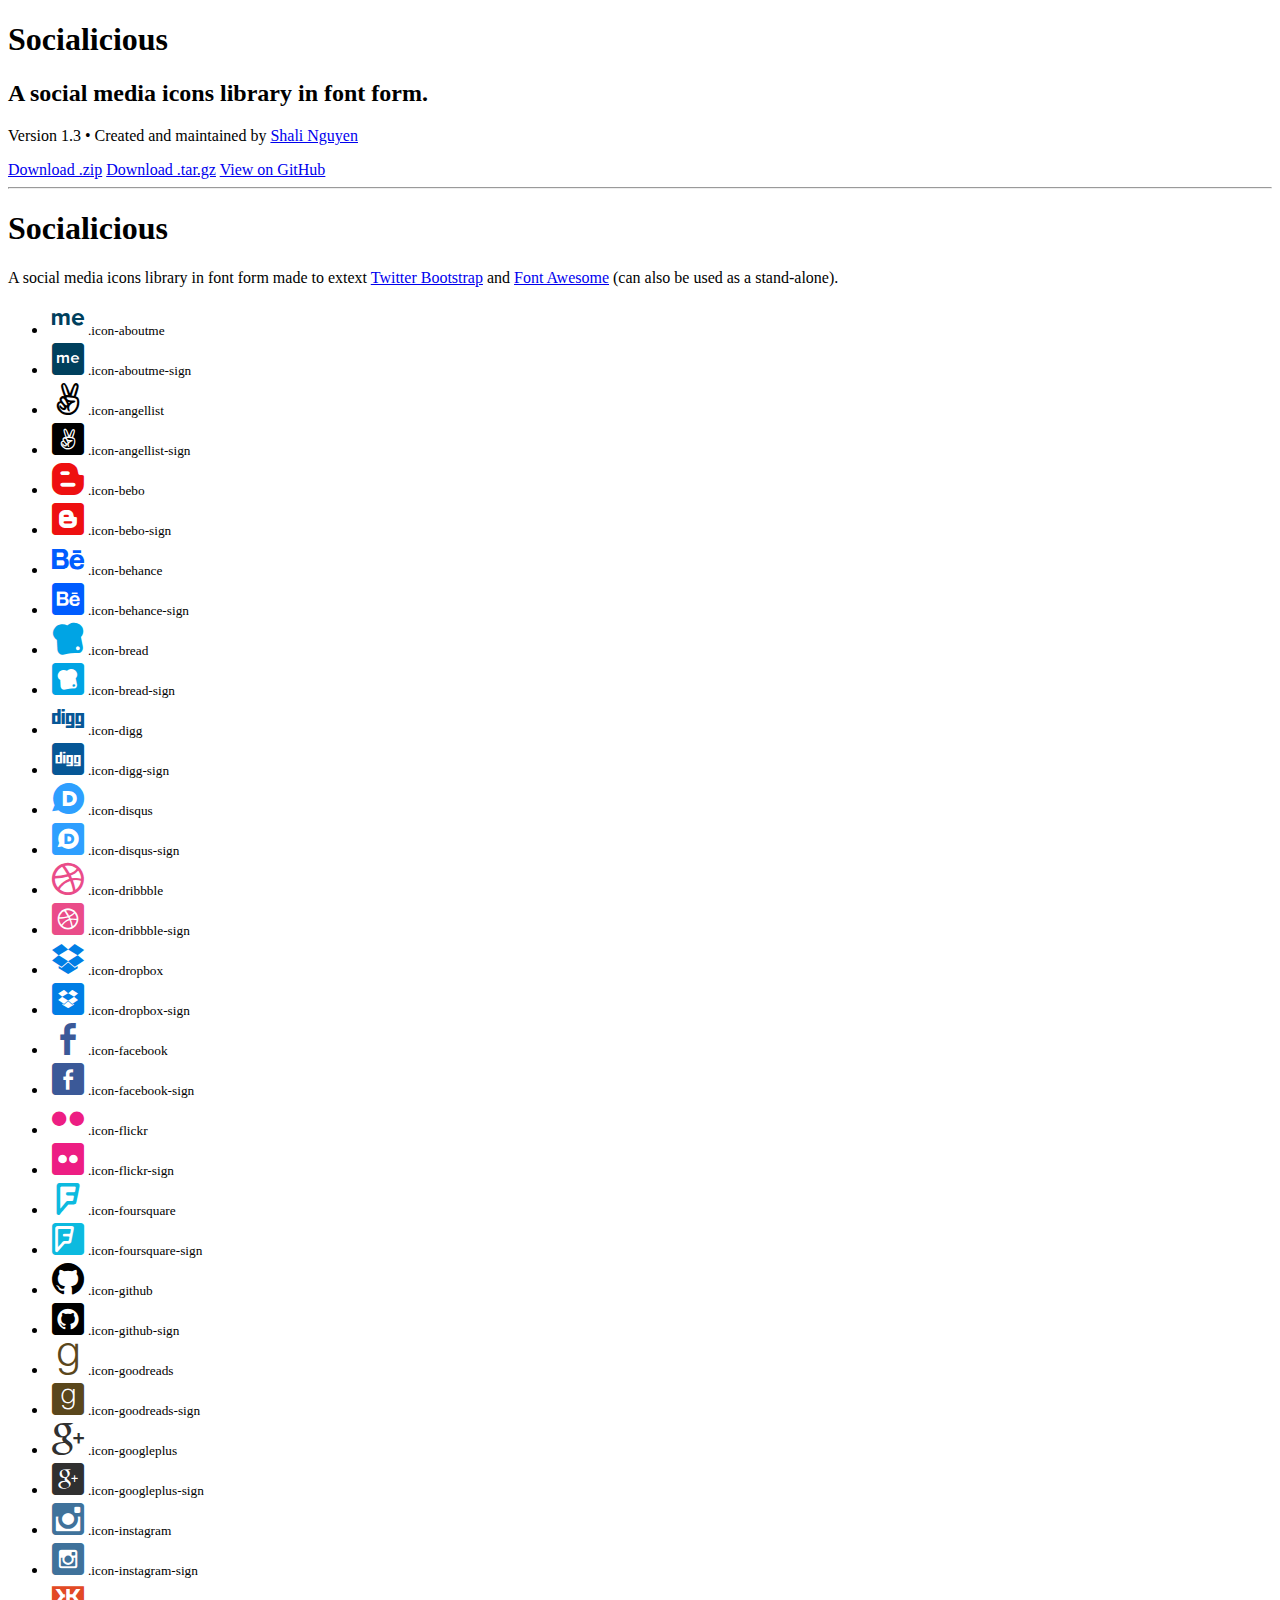
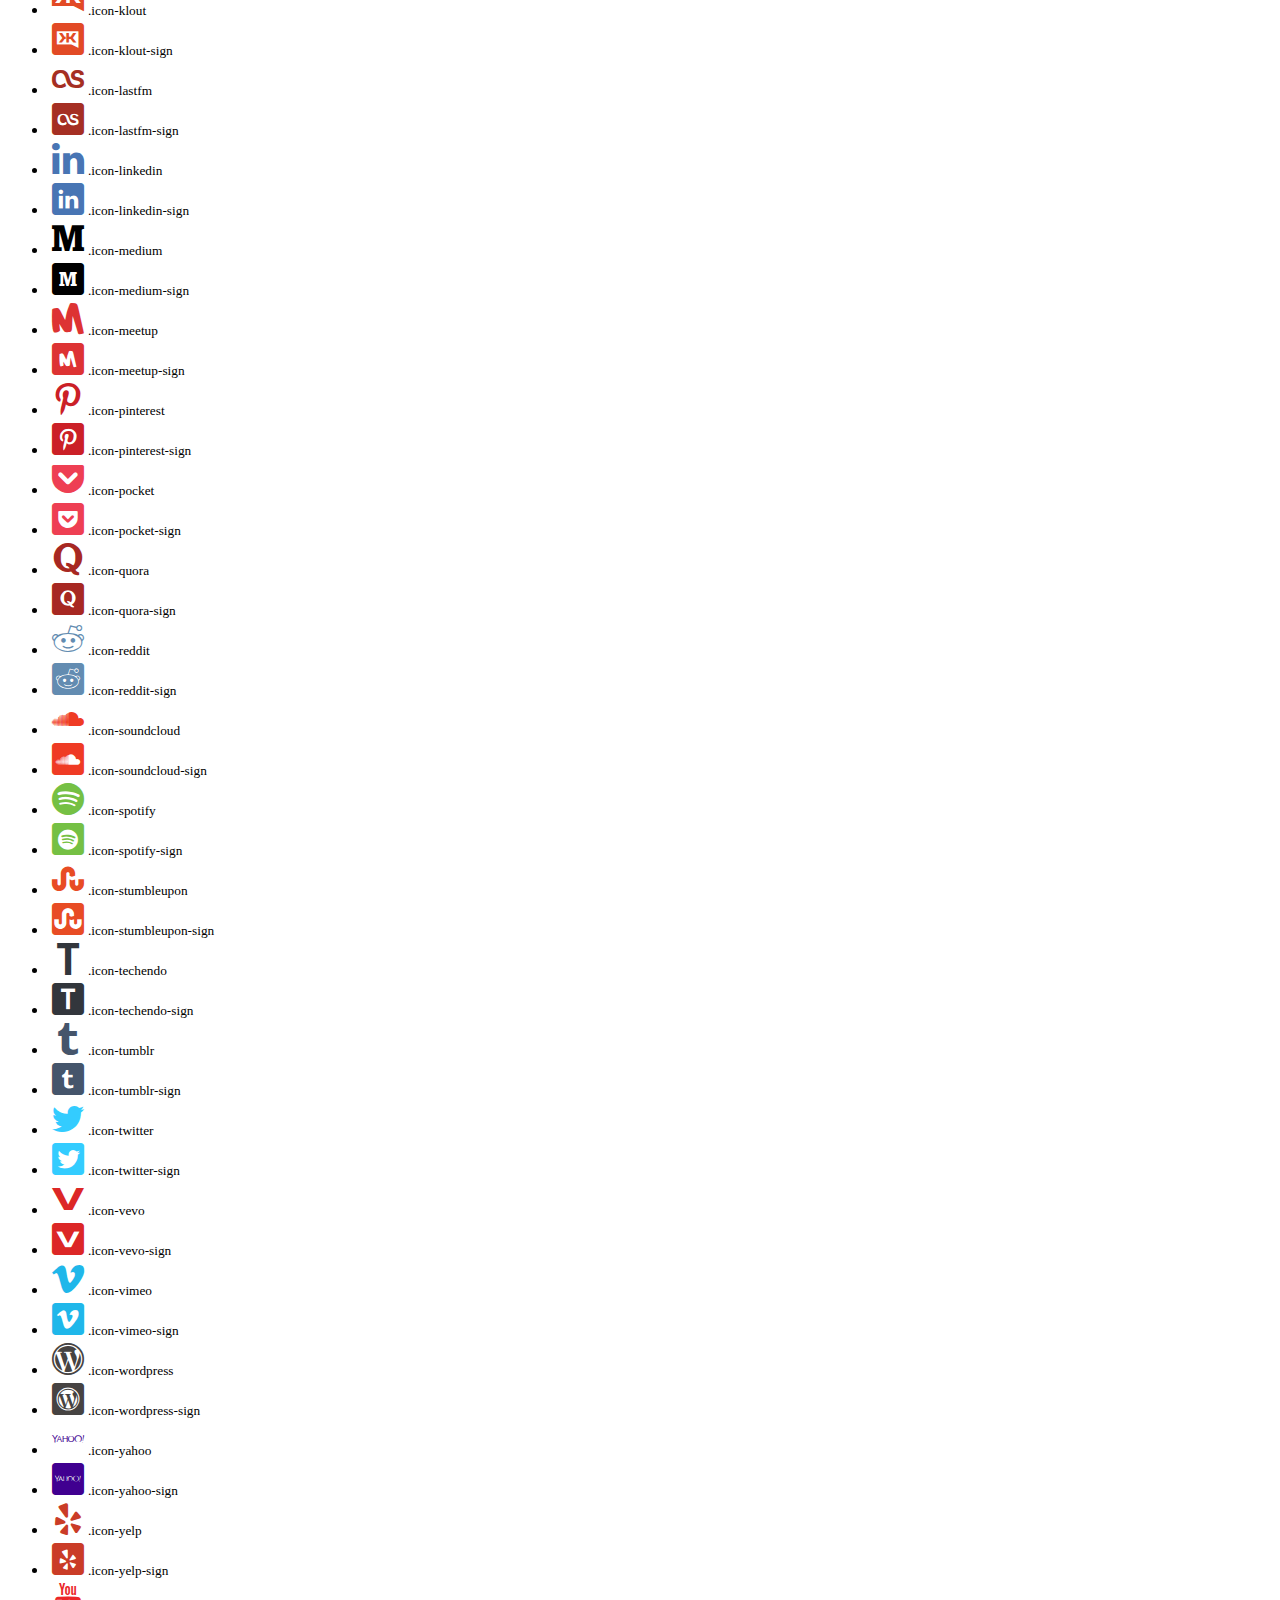
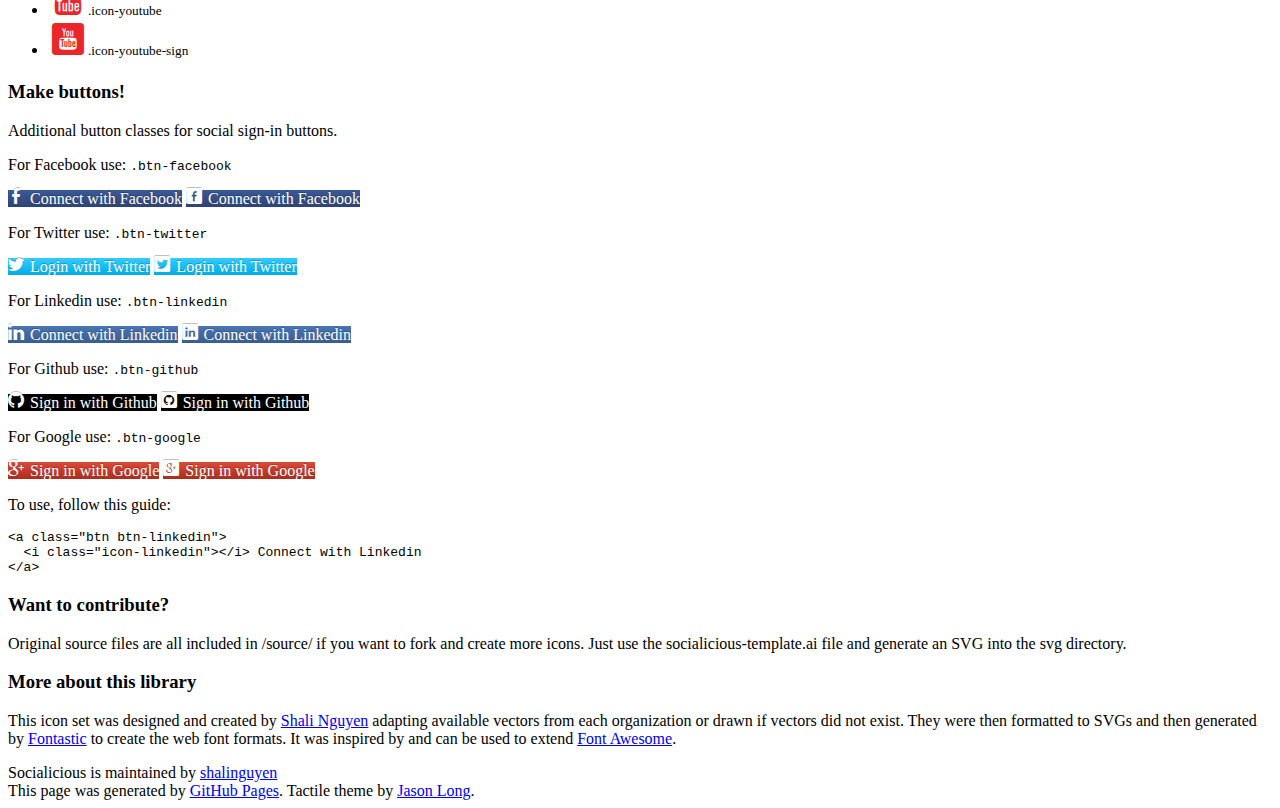
<file: socialicious/index.html>
<!DOCTYPE html>
<html>
  <head>
    <meta charset='utf-8'>
    <meta http-equiv="X-UA-Compatible" content="chrome=1">
    <link href='https://fonts.googleapis.com/css?family=Chivo:900' rel='stylesheet' type='text/css'>
    <link rel="stylesheet" type="text/css" href="http://shalinguyen.github.io/socialicious/example/bootstrap.css" media="screen" />
    <link rel="stylesheet" type="text/css" href="http://shalinguyen.github.io/socialicious/example/styles.css" media="screen" />
    <link rel="stylesheet" type="text/css" href="css/socialicious.css" media="screen" />
    <!--[if lt IE 9]>
    <script src="//html5shiv.googlecode.com/svn/trunk/html5.js"></script>
    <![endif]-->
    <title>Socialicious - A social media icons library in font form</title>
  </head>
  <body>
    <div id="container">
      <div class="inner">
        <header>
          <h1>Socialicious</h1>
          <h2>A social media icons library in font form.</h2>
          <p>Version 1.3 &bull; Created and maintained by <a href="http://twitter.com/shalinguyen">Shali Nguyen</a></p>
        </header>
        <section id="downloads" class="clearfix">
          <a href="https://github.com/shalinguyen/socialicious/zipball/master" id="download-zip" class="button"><span>Download .zip</span></a>
          <a href="https://github.com/shalinguyen/socialicious/tarball/master" id="download-tar-gz" class="button"><span>Download .tar.gz</span></a>
          <a href="https://github.com/shalinguyen/socialicious" id="view-on-github" class="button"><span>View on GitHub</span></a>
        </section>
        <hr>
        <section id="main_content">
          <h1><a name="socialicious" class="anchor" href="#socialicious"><span class="octicon octicon-link"></span></a>Socialicious</h1>
          <p>A social media icons library in font form made to extext <a href="http://twitter.github.io/bootstrap/" target="_blank">Twitter Bootstrap</a> and <a href="http://fortawesome.github.io/Font-Awesome/" target="_blank">Font Awesome</a> (can also be used as a stand-alone).</p>
          <ul class="icons-preview">
            <li><i class="icon-2x icon-aboutme"></i><small>.icon-aboutme</small></li>
            <li><i class="icon-2x icon-aboutme-sign"></i><small>.icon-aboutme-sign</small></li>
            <li><i class="icon-2x icon-angellist"></i><small>.icon-angellist</small></li>
            <li><i class="icon-2x icon-angellist-sign"></i><small>.icon-angellist-sign</small></li>
            <li><i class="icon-2x icon-bebo"></i><small>.icon-bebo</small></li>
            <li><i class="icon-2x icon-bebo-sign"></i><small>.icon-bebo-sign</small></li>
            <li><i class="icon-2x icon-behance"></i><small>.icon-behance</small></li>
            <li><i class="icon-2x icon-behance-sign"></i><small>.icon-behance-sign</small></li>
            <li><i class="icon-2x icon-bread"></i><small>.icon-bread</small></li>
            <li><i class="icon-2x icon-bread-sign"></i><small>.icon-bread-sign</small></li>
            <li><i class="icon-2x icon-digg"></i><small>.icon-digg</small></li>
            <li><i class="icon-2x icon-digg-sign"></i><small>.icon-digg-sign</small></li>
            <li><i class="icon-2x icon-disqus"></i><small>.icon-disqus</small></li>
            <li><i class="icon-2x icon-disqus-sign"></i><small>.icon-disqus-sign</small></li>
            <li><i class="icon-2x icon-dribbble"></i><small>.icon-dribbble</small></li>
            <li><i class="icon-2x icon-dribbble-sign"></i><small>.icon-dribbble-sign</small></li>
            <li><i class="icon-2x icon-dropbox"></i><small>.icon-dropbox</small></li>
            <li><i class="icon-2x icon-dropbox-sign"></i><small>.icon-dropbox-sign</small></li>
            <li><i class="icon-2x icon-facebook"></i><small>.icon-facebook</small></li>
            <li><i class="icon-2x icon-facebook-sign"></i><small>.icon-facebook-sign</small></li>
            <li><i class="icon-2x icon-flickr"></i><small>.icon-flickr</small></li>
            <li><i class="icon-2x icon-flickr-sign"></i><small>.icon-flickr-sign</small></li>
            <li><i class="icon-2x icon-foursquare"></i><small>.icon-foursquare</small></li>
            <li><i class="icon-2x icon-foursquare-sign"></i><small>.icon-foursquare-sign</small></li>
            <li><i class="icon-2x icon-github"></i><small>.icon-github</small></li>
            <li><i class="icon-2x icon-github-sign"></i><small>.icon-github-sign</small></li>
            <li><i class="icon-2x icon-goodreads"></i><small>.icon-goodreads</small></li>
            <li><i class="icon-2x icon-goodreads-sign"></i><small>.icon-goodreads-sign</small></li>
            <li><i class="icon-2x icon-googleplus"></i><small>.icon-googleplus</small></li>
            <li><i class="icon-2x icon-googleplus-sign"></i><small>.icon-googleplus-sign</small></li>
            <li><i class="icon-2x icon-instagram"></i><small>.icon-instagram</small></li>
            <li><i class="icon-2x icon-instagram-sign"></i><small>.icon-instagram-sign</small></li>
            <li><i class="icon-2x icon-klout"></i><small>.icon-klout</small></li>
            <li><i class="icon-2x icon-klout-sign"></i><small>.icon-klout-sign</small></li>
            <li><i class="icon-2x icon-lastfm"></i><small>.icon-lastfm</small></li>
            <li><i class="icon-2x icon-lastfm-sign"></i><small>.icon-lastfm-sign</small></li>
            <li><i class="icon-2x icon-linkedin"></i><small>.icon-linkedin</small></li>
            <li><i class="icon-2x icon-linkedin-sign"></i><small>.icon-linkedin-sign</small></li>
            <li><i class="icon-2x icon-medium"></i><small>.icon-medium</small></li>
            <li><i class="icon-2x icon-medium-sign"></i><small>.icon-medium-sign</small></li>
            <li><i class="icon-2x icon-meetup"></i><small>.icon-meetup</small></li>
            <li><i class="icon-2x icon-meetup-sign"></i><small>.icon-meetup-sign</small></li>
            <li><i class="icon-2x icon-pinterest"></i><small>.icon-pinterest</small></li>
            <li><i class="icon-2x icon-pinterest-sign"></i><small>.icon-pinterest-sign</small></li>
            <li><i class="icon-2x icon-pocket"></i><small>.icon-pocket</small></li>
            <li><i class="icon-2x icon-pocket-sign"></i><small>.icon-pocket-sign</small></li>
            <li><i class="icon-2x icon-quora"></i><small>.icon-quora</small></li>
            <li><i class="icon-2x icon-quora-sign"></i><small>.icon-quora-sign</small></li>
            <li><i class="icon-2x icon-reddit"></i><small>.icon-reddit</small></li>
            <li><i class="icon-2x icon-reddit-sign"></i><small>.icon-reddit-sign</small></li>
            <li><i class="icon-2x icon-soundcloud"></i><small>.icon-soundcloud</small></li>
            <li><i class="icon-2x icon-soundcloud-sign"></i><small>.icon-soundcloud-sign</small></li>
            <li><i class="icon-2x icon-spotify"></i><small>.icon-spotify</small></li>
            <li><i class="icon-2x icon-spotify-sign"></i><small>.icon-spotify-sign</small></li>
            <li><i class="icon-2x icon-stumbleupon"></i><small>.icon-stumbleupon</small></li>
            <li><i class="icon-2x icon-stumbleupon-sign"></i><small>.icon-stumbleupon-sign</small></li>
            <li><i class="icon-2x icon-techendo"></i><small>.icon-techendo</small></li>
            <li><i class="icon-2x icon-techendo-sign"></i><small>.icon-techendo-sign</small></li>
            <li><i class="icon-2x icon-tumblr"></i><small>.icon-tumblr</small></li>
            <li><i class="icon-2x icon-tumblr-sign"></i><small>.icon-tumblr-sign</small></li>
            <li><i class="icon-2x icon-twitter"></i><small>.icon-twitter</small></li>
            <li><i class="icon-2x icon-twitter-sign"></i><small>.icon-twitter-sign</small></li>
            <li><i class="icon-2x icon-vevo"></i><small>.icon-vevo</small></li>
            <li><i class="icon-2x icon-vevo-sign"></i><small>.icon-vevo-sign</small></li>
            <li><i class="icon-2x icon-vimeo"></i><small>.icon-vimeo</small></li>
            <li><i class="icon-2x icon-vimeo-sign"></i><small>.icon-vimeo-sign</small></li>
            <li><i class="icon-2x icon-wordpress"></i><small>.icon-wordpress</small></li>
            <li><i class="icon-2x icon-wordpress-sign"></i><small>.icon-wordpress-sign</small></li>
            <li><i class="icon-2x icon-yahoo"></i><small>.icon-yahoo</small></li>
            <li><i class="icon-2x icon-yahoo-sign"></i><small>.icon-yahoo-sign</small></li>
            <li><i class="icon-2x icon-yelp"></i><small>.icon-yelp</small></li>
            <li><i class="icon-2x icon-yelp-sign"></i><small>.icon-yelp-sign</small></li>
            <li><i class="icon-2x icon-youtube"></i><small>.icon-youtube</small></li>
            <li><i class="icon-2x icon-youtube-sign"></i><small>.icon-youtube-sign</small></li>
          </ul>

          <h3>Make buttons!</h3>
          <p>Additional button classes for social sign-in buttons.</p>

          <p>For Facebook use: <code>.btn-facebook</code></p>
          <p>
            <a class="btn btn-facebook"><i class="icon-facebook"></i> Connect with Facebook</a>
            <a class="btn btn-facebook"><i class="icon-facebook-sign"></i> Connect with Facebook</a>
          </p>

          <p>For Twitter use: <code>.btn-twitter</code></p>
          <p>
            <a class="btn btn-twitter"><i class="icon-twitter"></i> Login with Twitter</a>
            <a class="btn btn-twitter"><i class="icon-twitter-sign"></i> Login with Twitter</a>
          </p>

          <p>For Linkedin use: <code>.btn-linkedin</code></p>
          <p>
            <a class="btn btn-linkedin"><i class="icon-linkedin"></i> Connect with Linkedin</a>
            <a class="btn btn-linkedin"><i class="icon-linkedin-sign"></i> Connect with Linkedin</a>
          </p>

          <p>For Github use: <code>.btn-github</code></p>
          <p>
            <a class="btn btn-github"><i class="icon-github"></i> Sign in with Github</a>
            <a class="btn btn-github"><i class="icon-github-sign"></i> Sign in with Github</a>
          </p>

          <p>For Google use: <code>.btn-google</code></p>
          <p>
            <a class="btn btn-google"><i class="icon-googleplus"></i> Sign in with Google</a>
            <a class="btn btn-google"><i class="icon-googleplus-sign"></i> Sign in with Google</a>
          </p>

          <p>To use, follow this guide:</p>

<pre>
&lt;a class=&quot;btn <span>btn-linkedin</span>&quot;&gt;
  &lt;i class=&quot;icon-<span>linkedin</span>&quot;&gt;&lt;/i&gt; Connect with Linkedin
&lt;/a&gt;
</pre>

          <h3><a name="want-to-contribute" class="anchor" href="#want-to-contribute"><span class="octicon octicon-link"></span></a>Want to contribute?</h3>

          <p>Original source files are all included in /source/ if you want to fork and create more icons. Just use the socialicious-template.ai file and generate an SVG into the svg directory.</p>

          <h3>
          <a name="more-about-this-library" class="anchor" href="#more-about-this-library"><span class="octicon octicon-link"></span></a>More about this library</h3>

          <p>This icon set was designed and created by <a href="http://twitter.com/shalinguyen">Shali Nguyen</a> adapting available vectors from each organization or drawn if vectors did not exist. They were then formatted to SVGs and then generated by <a href="http://fontastic.me/" target="_blank">Fontastic</a> to create the web font formats. It was inspired by and can be used to extend <a href="http://fortawesome.github.io/Font-Awesome/" target="_blank">Font Awesome</a>.</p>
        </section>
        <footer>
          Socialicious is maintained by <a href="https://github.com/shalinguyen">shalinguyen</a><br>
          This page was generated by <a href="http://pages.github.com">GitHub Pages</a>. Tactile theme by <a href="https://twitter.com/jasonlong">Jason Long</a>.
        </footer>
      </div>
    </div>
  <script>
  (function(i,s,o,g,r,a,m){i['GoogleAnalyticsObject']=r;i[r]=i[r]||function(){
  (i[r].q=i[r].q||[]).push(arguments)},i[r].l=1*new Date();a=s.createElement(o),
  m=s.getElementsByTagName(o)[0];a.async=1;a.src=g;m.parentNode.insertBefore(a,m)
  })(window,document,'script','//www.google-analytics.com/analytics.js','ga');

  ga('create', 'UA-2699473-24', 'shalinguyen.github.io');
  ga('send', 'pageview');
  </script>
  </body>
</html>
</file>
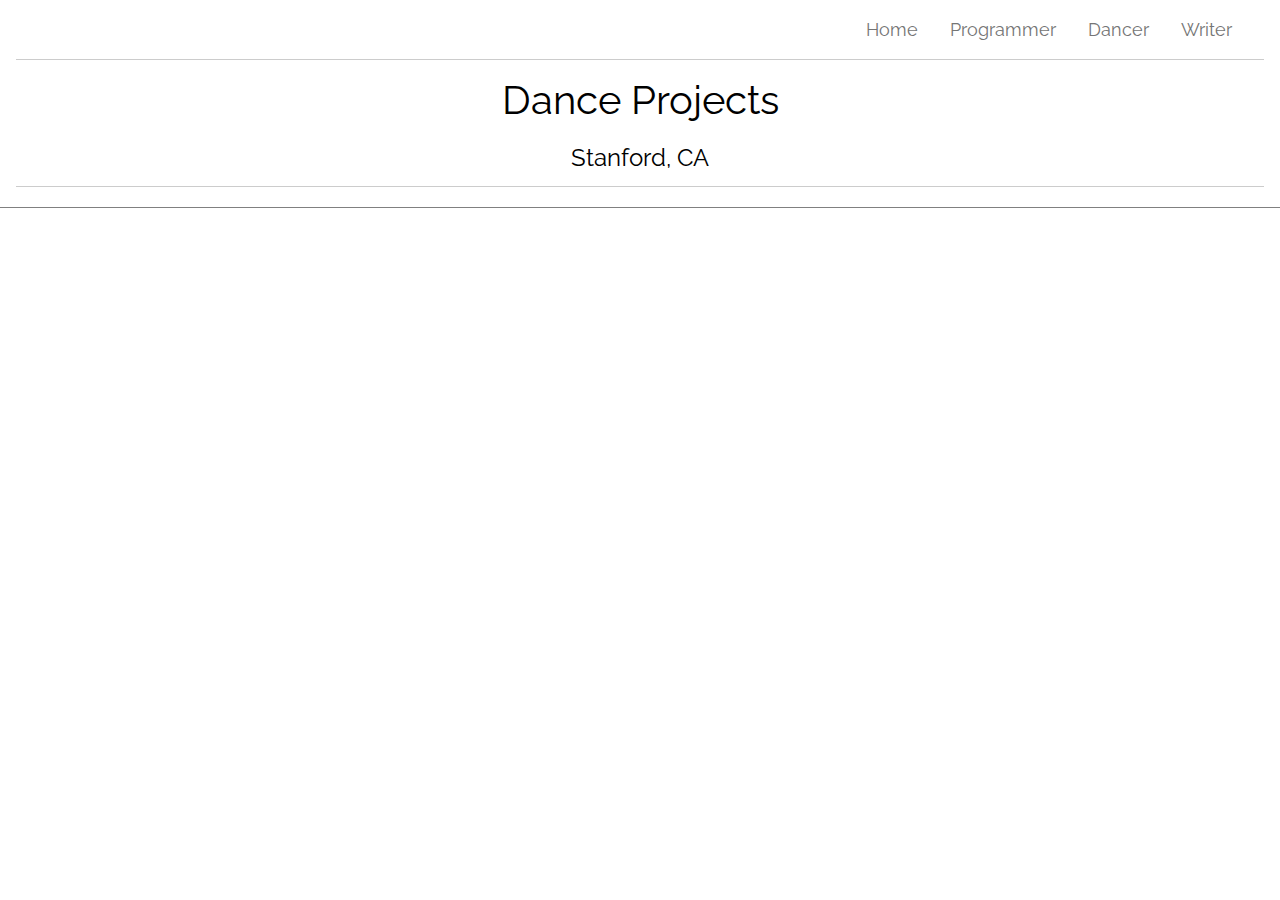
<file: choreography.html>
<!DOCTYPE html>
<html>
  
<head>
  <title>Choreography</title>
  <link rel="stylesheet" href="main.css">
  <link rel="stylesheet" href="w3.css">
  <link rel="stylesheet" type="text/css" href="socialicious/css/socialicious.css">
  <link rel="stylesheet" type="text/css" href="https://fonts.googleapis.com/css?family=Raleway">
</head>
  
<body>
  <header>
    <div id="menu" class="w3-border-bottom w3-margin-right w3-margin-left"></div>
  </header>
  
  <div id="main">
    
    <div class="w3-border-bottom w3-margin-right w3-margin-left">
      <h1 class="w3-center">Dance Projects</h1>
      <h3 class="w3-center">Stanford, CA</h3>
    </div>

    <!--<div class="w3-padding">
      <p>My journey through dance has certainly been one of self-improvement, and along the way, there were several pieces of choreography and dance projects that show snapshots of who I was at the time, in both my ability as a dancer and who I was as a person. Choreography is something very personal to me, and each piece is the reflection of a thought or a memory or a wish.</p>
      <p>During Summer 2016, Common Origins had a series of Summer Dance Challenges to encourage its members to explore choreography and to continue dancing over the break.</p>
    </div>-->

  </div>
  
  <footer></footer>
  
</body>
  
<script src="main.js"></script>

</html>
</file>
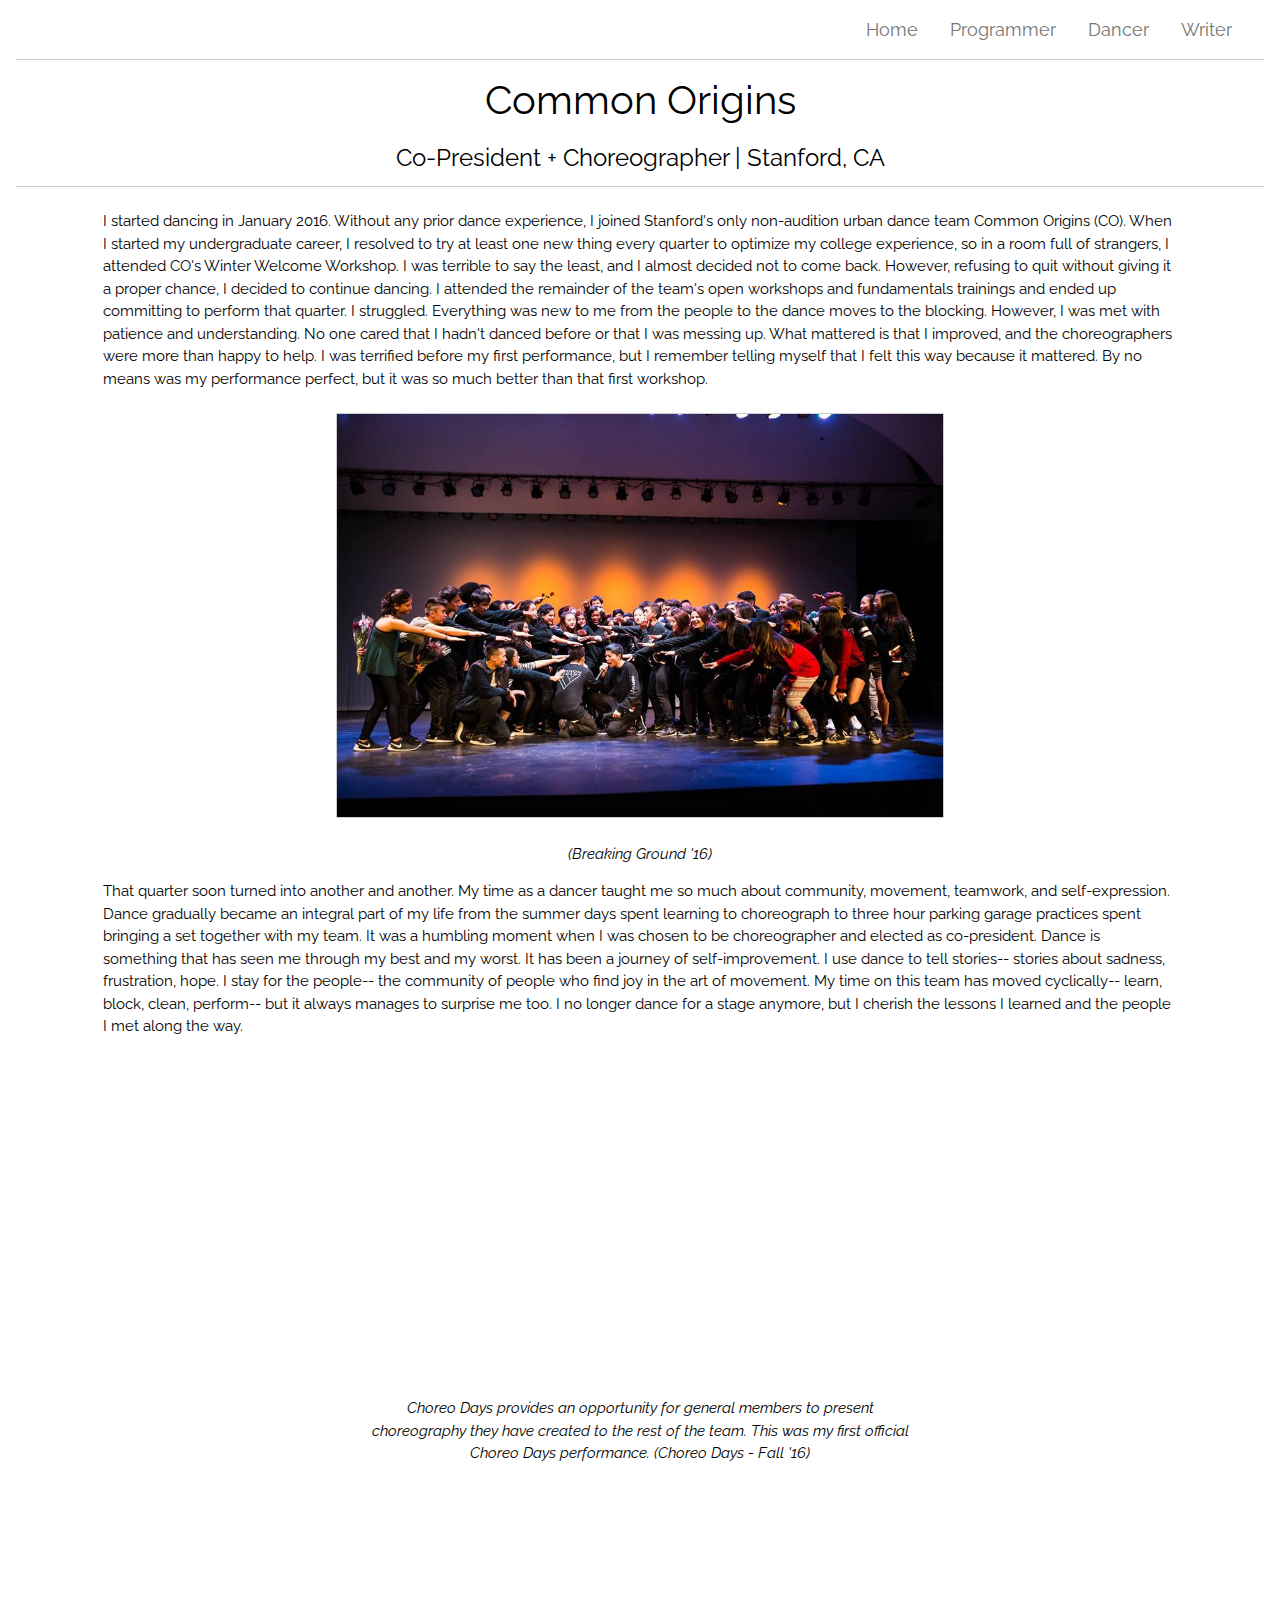
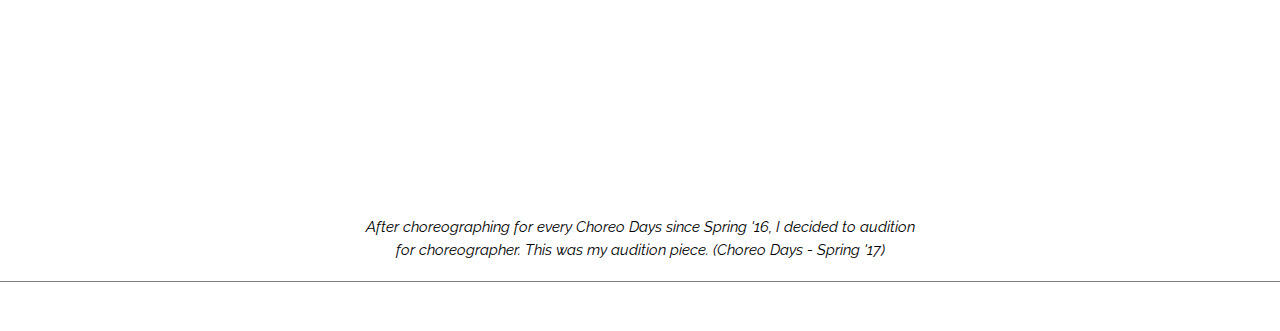
<file: common_origins.html>
<!DOCTYPE html>
<html>
  
<head>
  <title>Kristy Duong</title>
  <link rel="stylesheet" href="main.css">
  <link rel="stylesheet" href="w3.css">
  <link rel="stylesheet" type="text/css" href="socialicious/css/socialicious.css">
  <link rel="stylesheet" type="text/css" href="https://fonts.googleapis.com/css?family=Raleway">
</head>
  
<body>
  <header>
    <div id="menu" class="w3-border-bottom w3-margin-right w3-margin-left"></div>
  </header>
  
  <div id="main">
    
    <div class="w3-border-bottom w3-margin-right w3-margin-left">
      <h1 class="w3-center">Common Origins</h1>
      <h3 class="w3-center">Co-President + Choreographer | Stanford, CA</h3>
    </div>

    <div class="w3-padding">
      <p>I started dancing in January 2016. Without any prior dance experience, I joined Stanford's only non-audition urban dance team Common Origins (CO). When I started my undergraduate career, I resolved to try at least one new thing every quarter to optimize my college experience, so in a room full of strangers, I attended CO's Winter Welcome Workshop. I was terrible to say the least, and I almost decided not to come back. However, refusing to quit without giving it a proper chance, I decided to continue dancing. I attended the remainder of the team's open workshops and fundamentals trainings and ended up committing to perform that quarter. I struggled. Everything was new to me from the people to the dance moves to the blocking. However, I was met with patience and understanding. No one cared that I hadn't danced before or that I was messing up. What mattered is that I improved, and the choreographers were more than happy to help. I was terrified before my first performance, but I remember telling myself that I felt this way because it mattered. By no means was my performance perfect, but it was so much better than that first workshop.</p>
      <div class="w3-center w3-padding">
        <img class="w3-border w3-center post-image" src="images/goomcha.jpg">
      </div>
      <div class="caption w3-center"><p><i>(Breaking Ground '16)</i></p></div>
      <p>That quarter soon turned into another and another. My time as a dancer taught me so much about community, movement, teamwork, and self-expression. Dance gradually became an integral part of my life from the summer days spent learning to choreograph to three hour parking garage practices spent bringing a set together with my team. It was a humbling moment when I was chosen to be choreographer and elected as co-president. Dance is something that has seen me through my best and my worst. It has been a journey of self-improvement. I use dance to tell stories-- stories about sadness, frustration, hope. I stay for the people-- the community of people who find joy in the art of movement. My time on this team has moved cyclically-- learn, block, clean, perform-- but it always manages to surprise me too. I no longer dance for a stage anymore, but I cherish the lessons I learned and the people I met along the way.</p>
    </div>

    <div class="w3-center">
      <iframe width="560" height="315" src="https://www.youtube.com/embed/-L7LNAD3zUY?rel=0" frameborder="0" allowfullscreen></iframe>
    </div>
    <div class="caption w3-center">
    	<p><i>Choreo Days provides an opportunity for general members to present choreography they have created to the rest of the team. This was my first official Choreo Days performance. (Choreo Days - Fall '16)</i></p>
    </div>
    <div class="w3-center">
    	<iframe width="560" height="315" src="https://www.youtube.com/embed/O8AtQczowNA?rel=0" frameborder="0" allowfullscreen></iframe>
    </div>
    <div class="caption w3-center">
    	<p><i>After choreographing for every Choreo Days since Spring '16, I decided to audition for choreographer. This was my audition piece. (Choreo Days - Spring '17)</i></p>
    </div>
  </div>
  
  <footer></footer>
  
</body>
  
<script src="main.js"></script>

</html>
</file>
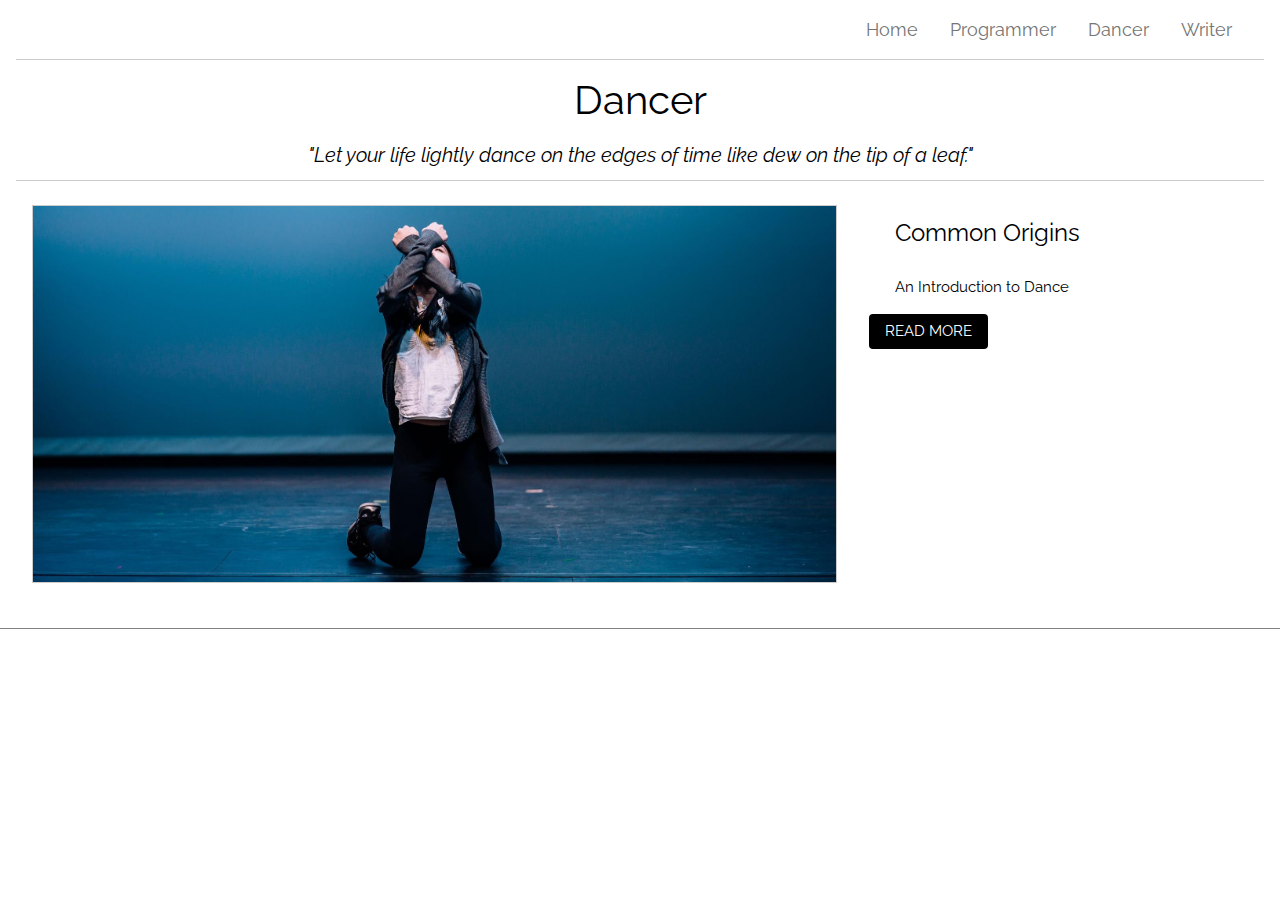
<file: dancer.html>
<!DOCTYPE html>
<html>
  
<head>
  <title>Kristy Duong</title>
  <link rel="stylesheet" href="main.css">
  <link rel="stylesheet" href="w3.css">
  <link rel="stylesheet" type="text/css" href="socialicious/css/socialicious.css">
  <link rel="stylesheet" type="text/css" href="https://fonts.googleapis.com/css?family=Raleway">
</head>
  
<body>
  <header>
    <div id="menu" class="w3-border-bottom w3-margin-right w3-margin-left"></div>
  </header>
  
  <div id="main">
    
    <div class="w3-border-bottom w3-margin-right w3-margin-left"> 
      <h1 class="w3-center">Dancer</h1>
      <h4 class="w3-center"><i>"Let your life lightly dance on the edges of time like dew on the tip of a leaf."</i></h4>
    </div>

    <div class="w3-row-padding w3-padding-24 w3-margin-left w3-margin-right">
      <div class="w3-col l8">
        <img class="w3-center fitted-image w3-border" src="images/breaking_ground.png">
      </div>

      <div class="w3-col l4">
        <div>
          <header class="w3-container">
            <h3>Common Origins</h3>
          </header>

          <div class="w3-container">
            <p>An Introduction to Dance</p>
          </div>

          <div class="w3-container">
            <a class="w3-btn w3-round w3-hover-blue w3-hover-text-white"
              href="common_origins.html">READ MORE</a>
          </div>
        </div>
      </div>
    </div>
    
  </div>
  
  <footer></footer>
  
</body>
  
<script src="main.js"></script>

</html>
</file>
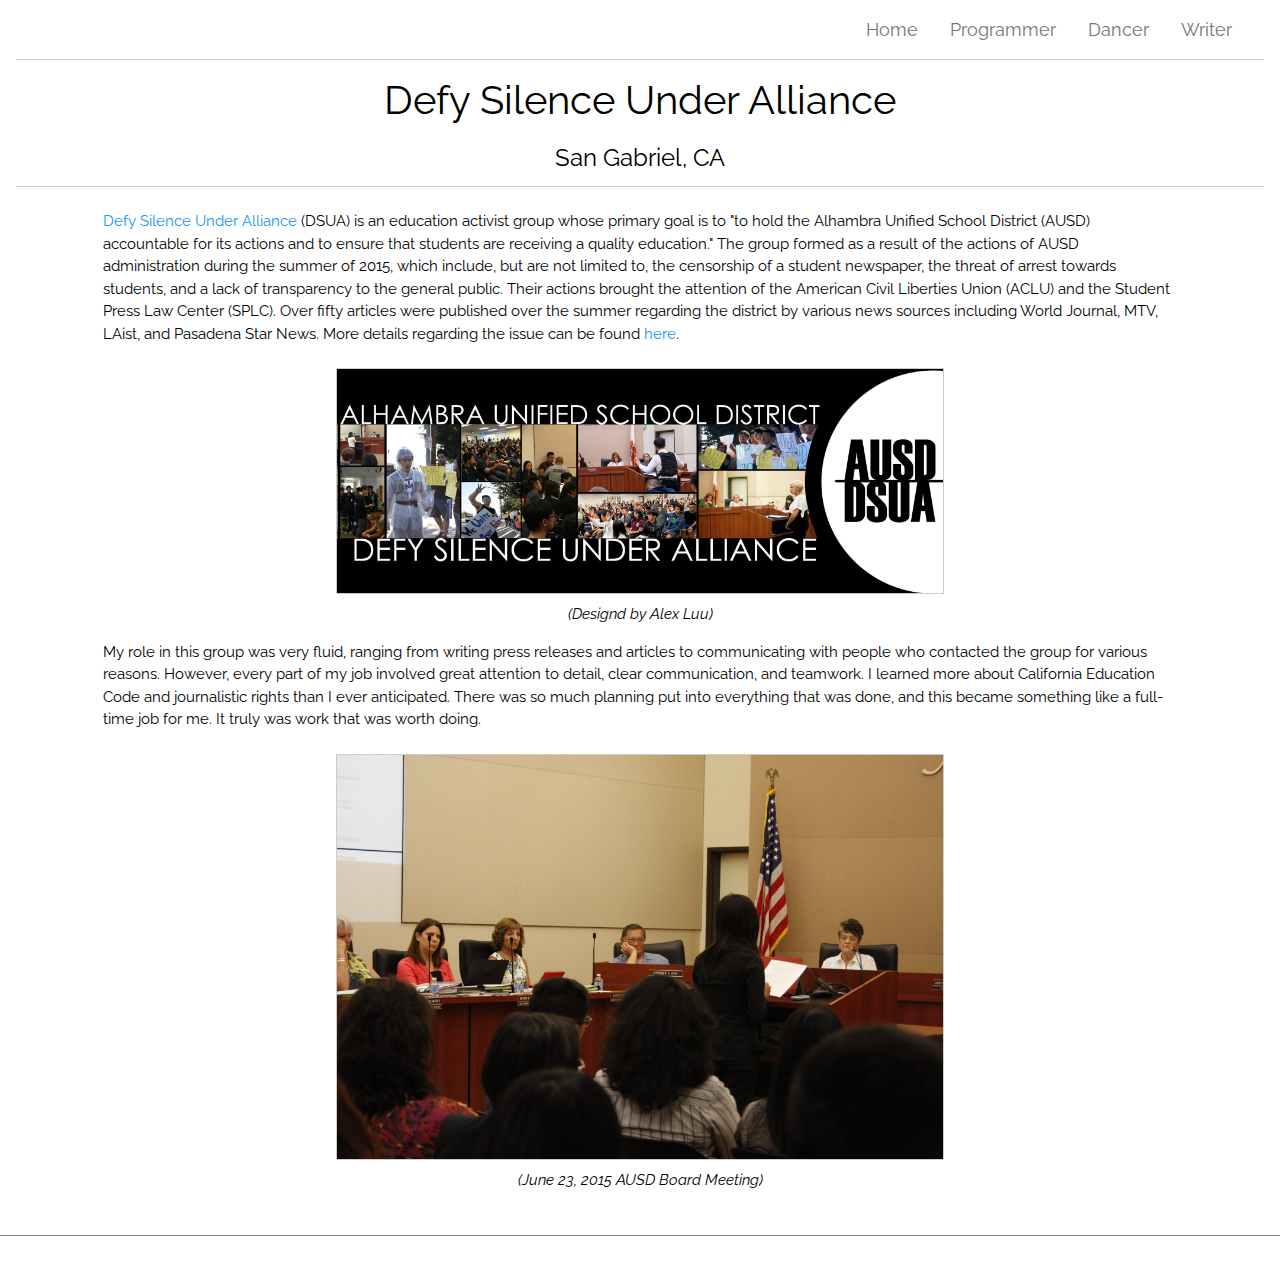
<file: defy_silence.html>
<!DOCTYPE html>
<html>
  
<head>
  <title>Kristy Duong</title>
  <link rel="stylesheet" href="main.css">
  <link rel="stylesheet" href="w3.css">
  <link rel="stylesheet" type="text/css" href="socialicious/css/socialicious.css">
  <link rel="stylesheet" type="text/css" href="https://fonts.googleapis.com/css?family=Raleway">
</head>
  
<body>
  <header>
    <div id="menu" class="w3-border-bottom w3-margin-right w3-margin-left"></div>
  </header>
  
  <div id="main">
    
    <div class="w3-border-bottom w3-margin-right w3-margin-left">
      <h1 class="w3-center">Defy Silence Under Alliance</h1>
      <h3 class="w3-center">San Gabriel, CA</h3>
    </div>

    <div class="w3-padding">
      <p><a href="https://defysilenceunderalliance.wordpress.com/" class="no-underline w3-text-blue">Defy Silence Under Alliance</a> (DSUA) is an education activist group whose primary goal is to "to hold the Alhambra Unified School District (AUSD) accountable for its actions and to ensure that students are receiving a quality education." The group formed as a result of the actions of AUSD administration during the summer of 2015, which include, but are not limited to, the censorship of a student newspaper, the threat of arrest towards students, and a lack of transparency to the general public. Their actions brought the attention of the American Civil Liberties Union (ACLU) and the Student Press Law Center (SPLC). Over fifty articles were published over the summer regarding the district by various news sources including World Journal, MTV, LAist, and Pasadena Star News. More details regarding the issue can be found <a href="https://defysilenceunderalliance.wordpress.com/about/" class="no-underline w3-text-blue">here</a>.</p>
      <div class="w3-col 3 w3-center w3-padding">
        <img class="w3-border w3-center post-image" src="images/dsua.jpg">
      </div>
      <p class="w3-center"><i>(Designd by Alex Luu)</i></p>
      <p> My role in this group was very fluid, ranging from writing press releases and articles to communicating with people who contacted the group for various reasons. However, every part of my job involved great attention to detail, clear communication, and teamwork. I learned more about California Education Code and journalistic rights than I ever anticipated. There was so much planning put into everything that was done, and this became something like a full-time job for me. It truly was work that was worth doing.</p>

      <div class="w3-col 3 w3-center w3-padding">
        <img class="w3-border w3-center post-image" src="images/board_meeting.jpg">
      </div>
      <p class="w3-center"><i>(June 23, 2015 AUSD Board Meeting)</i></p>
    </div>

  </div>
  
  <footer></footer>
  
</body>
  
<script src="main.js"></script>

</html>
</file>
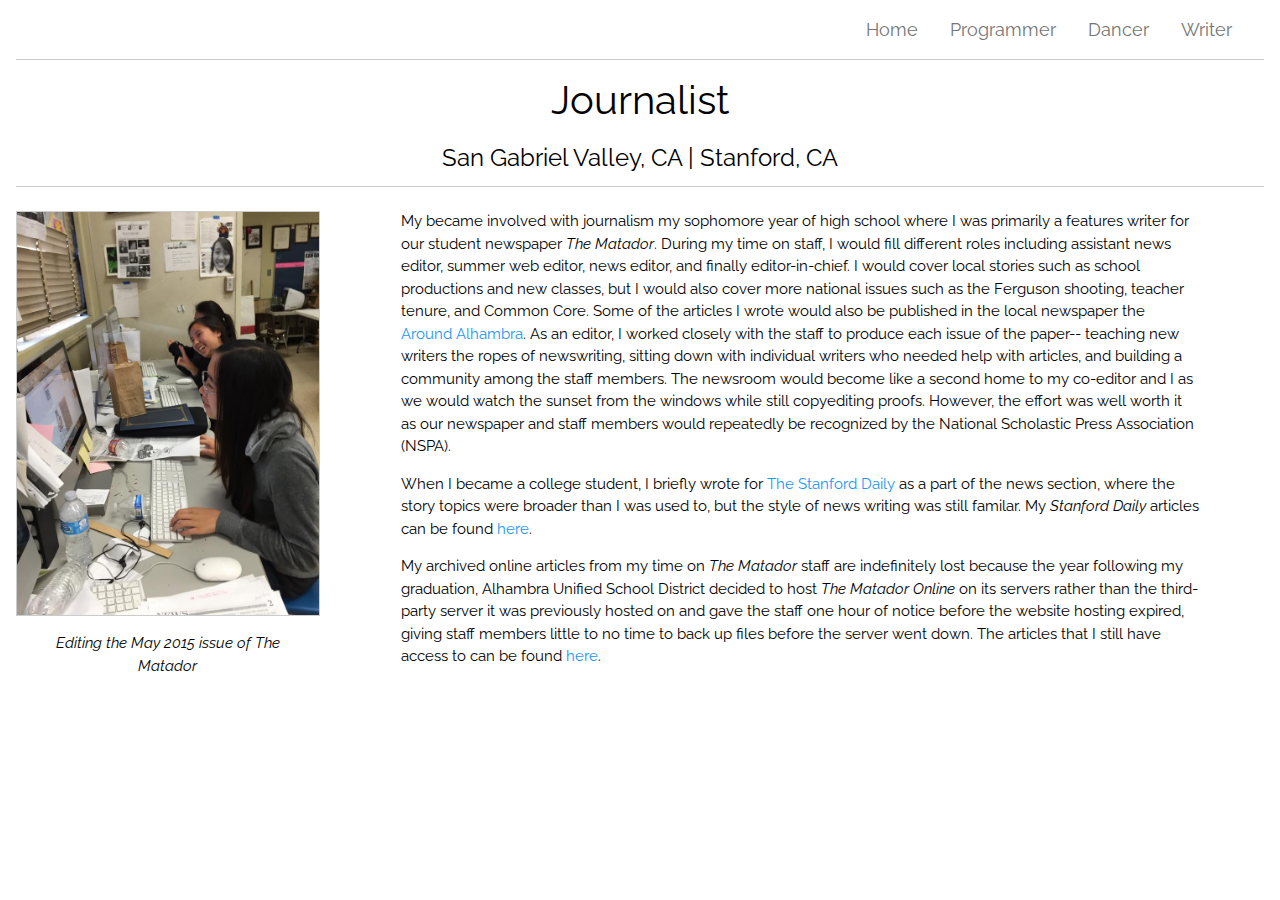
<file: journalist.html>
<!DOCTYPE html>
<html>
  
<head>
  <title>Kristy Duong</title>
  <link rel="stylesheet" href="main.css">
  <link rel="stylesheet" href="w3.css">
  <link rel="stylesheet" type="text/css" href="socialicious/css/socialicious.css">
  <link rel="stylesheet" type="text/css" href="https://fonts.googleapis.com/css?family=Raleway">
</head>
  
<body>
  <header>
    <div id="menu" class="w3-border-bottom w3-margin-right w3-margin-left"></div>
  </header>
  
  <div id="main">
    
    <div class="w3-border-bottom w3-margin-right w3-margin-left">
      <h1 class="w3-center">Journalist</h1>
      <h3 class="w3-center">San Gabriel Valley, CA | Stanford, CA</h3>
    </div>

    <div class="w3-col l3 w3-padding-left w3-padding-24">
        <img class="w3-border w3-center fitted-image" src="images/h2.jpg">
        <p class="w3-center"><i>Editing the May 2015 issue of The Matador</i></p>
    </div>

    <div class="w3-col l9 w3-padding">
      <p>My became involved with journalism my sophomore year of high school where I was primarily a features writer for our student newspaper <i>The Matador</i>. During my time on staff, I would fill different roles including assistant news editor, summer web editor, news editor, and finally editor-in-chief. I would cover local stories such as school productions and new classes, but I would also cover more national issues such as the Ferguson shooting, teacher tenure, and Common Core. Some of the articles I wrote would also be published in the local newspaper the <a href="http://www.alhambrachamber.org/around-alhambra-archive/" class="no-underline w3-text-blue">Around Alhambra</a>. As an editor, I worked closely with the staff to produce each issue of the paper-- teaching new writers the ropes of newswriting, sitting down with individual writers who needed help with articles, and building a community among the staff members. The newsroom would become like a second home to my co-editor and I as we would watch the sunset from the windows while still copyediting proofs. However, the effort was well worth it as our newspaper and staff members would repeatedly be recognized by the National Scholastic Press Association (NSPA).</p>

      <p>When I became a college student, I briefly wrote for <a href="http://www.stanforddaily.com/" class="no-underline w3-text-blue">The Stanford Daily</a> as a part of the news section, where the story topics were broader than I was used to, but the style of news writing was still familar. My <i>Stanford Daily</i> articles can be found <a href="http://www.stanforddaily.com/author/kristyduong/" class="no-underline w3-text-blue">here</a>.</p>

      <p>My archived online articles from my time on <i>The Matador</i> staff are indefinitely lost because the year following my graduation, Alhambra Unified School District decided to host <i>The Matador Online</i> on its servers rather than the third-party server it was previously hosted on and gave the staff one hour of notice before the website hosting expired, giving staff members little to no time to back up files before the server went down. The articles that I still have access to can be found <a href="https://kristyduongthematador.wordpress.com/portfolio/" class="no-underline w3-text-blue">here</a>.</p>
    </div>
  </div>
  
  <!-- <footer></footer> -->
  
</body>
  
<script src="main.js"></script>

</html>
</file>
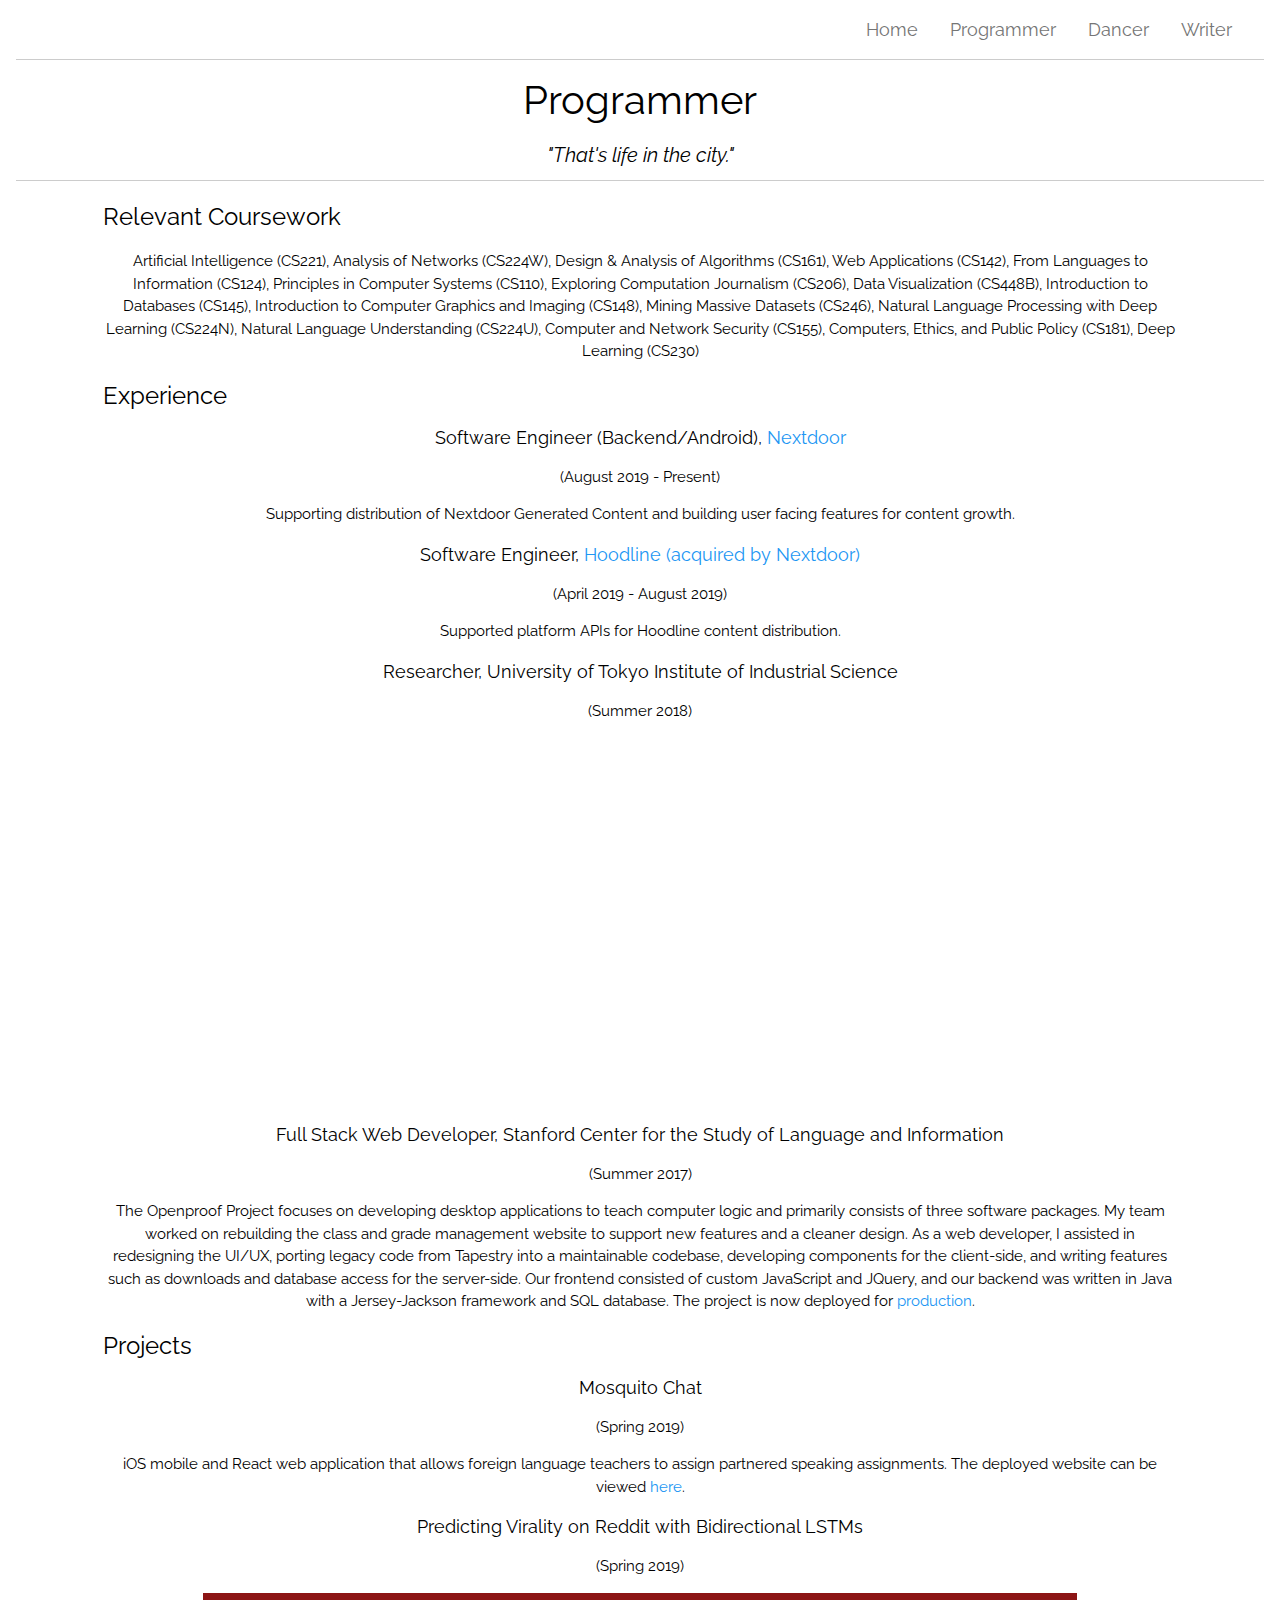
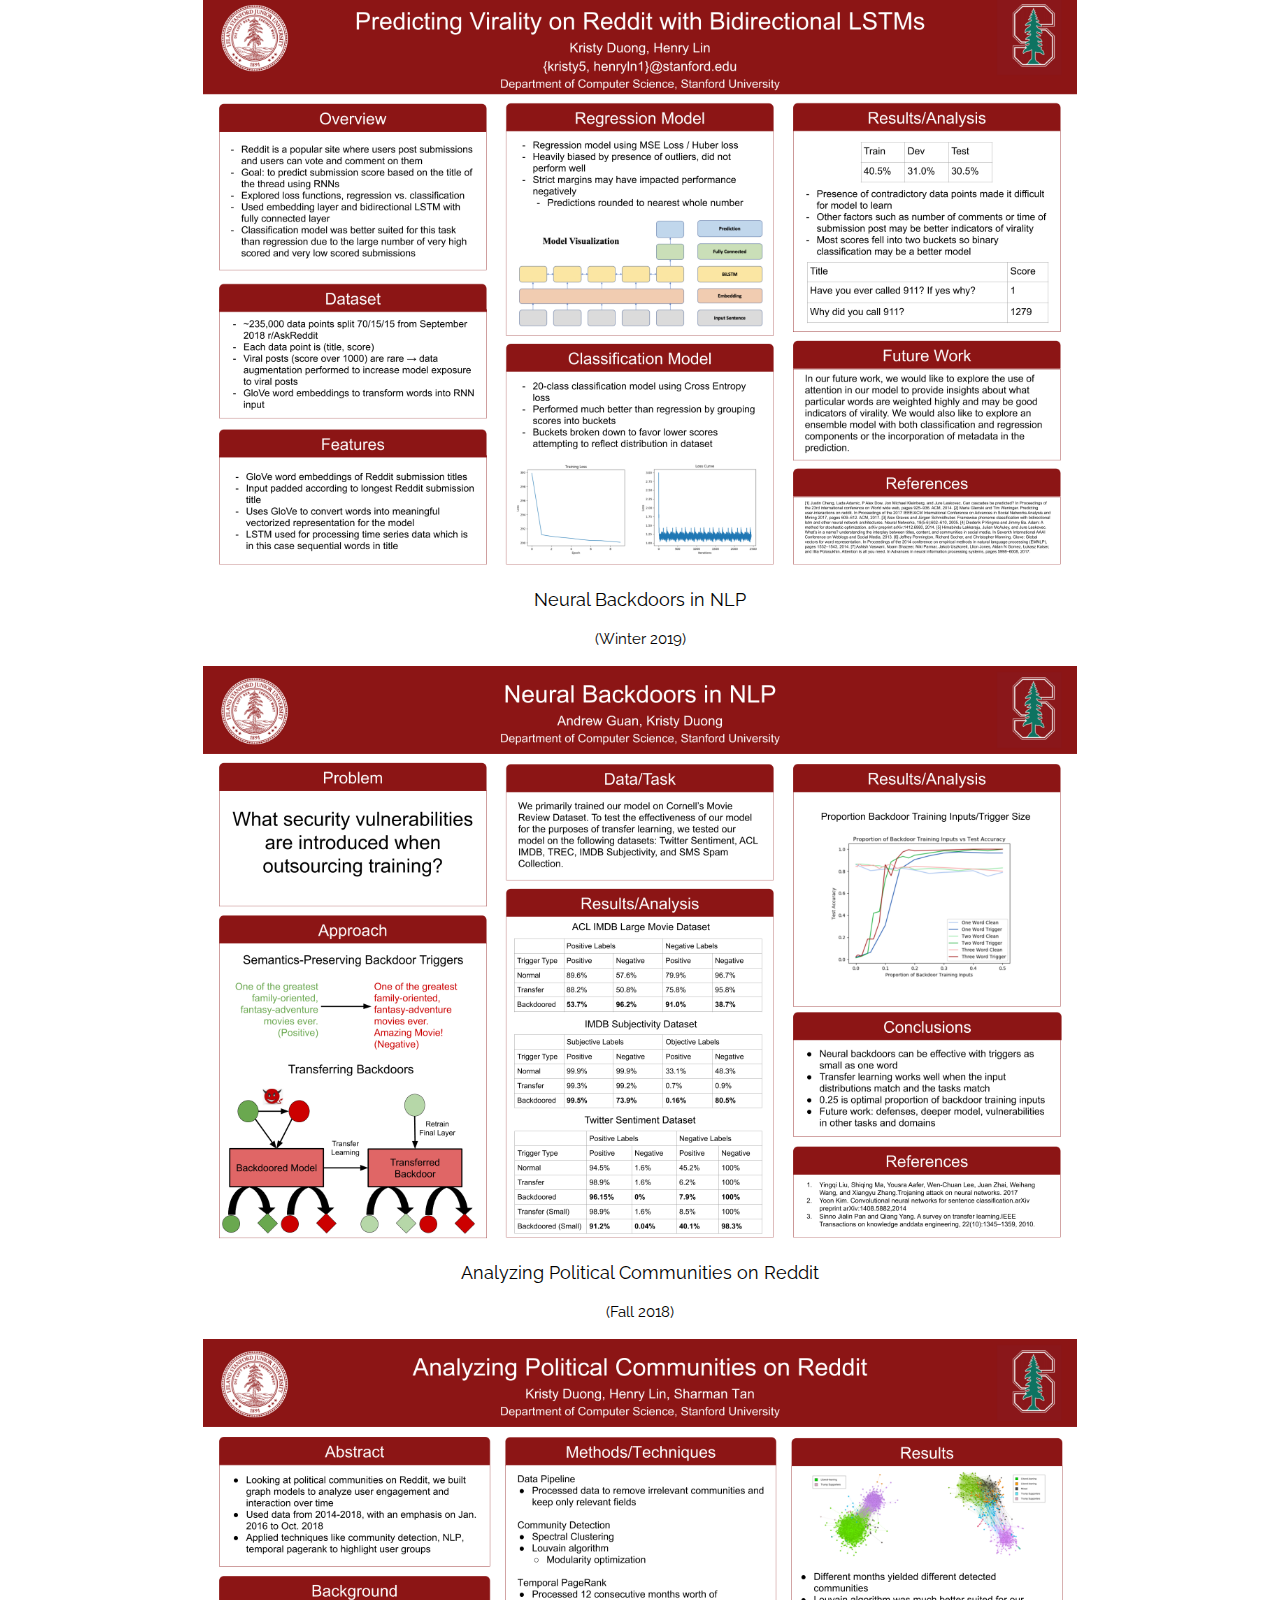
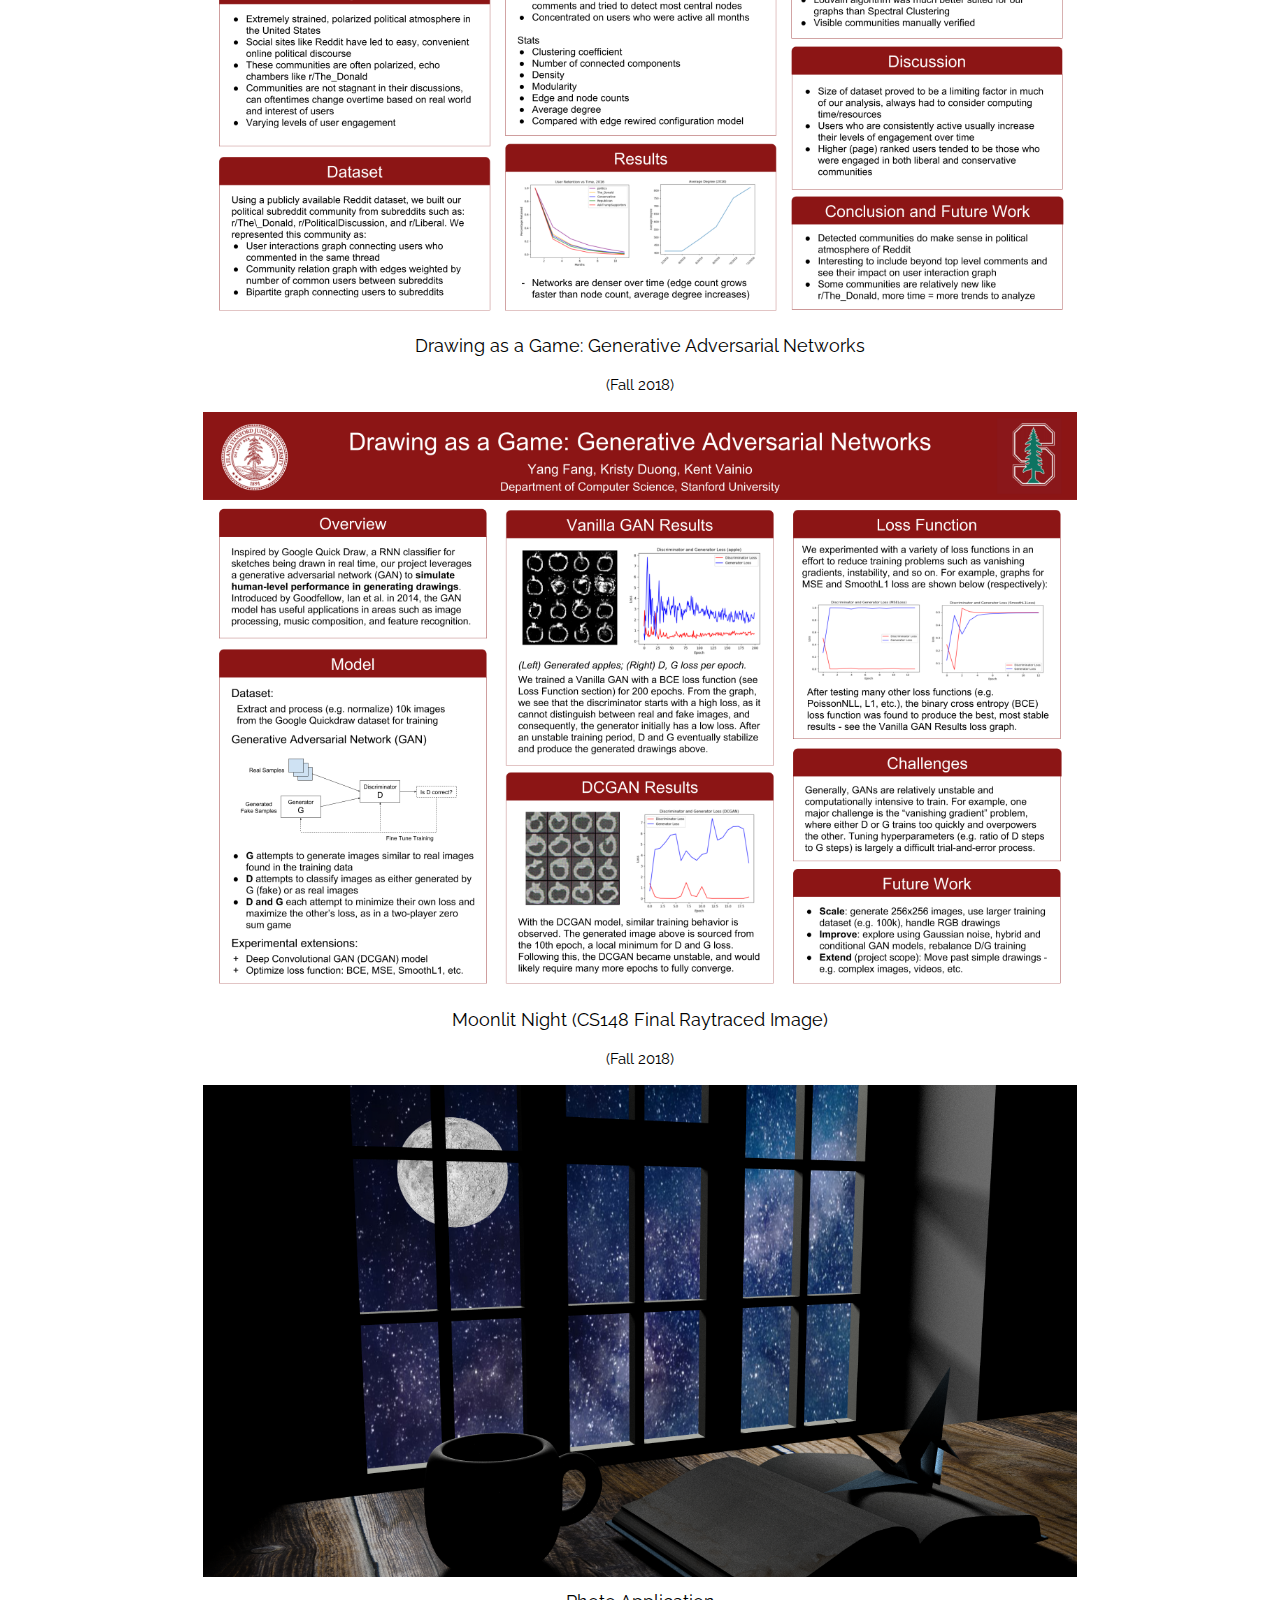
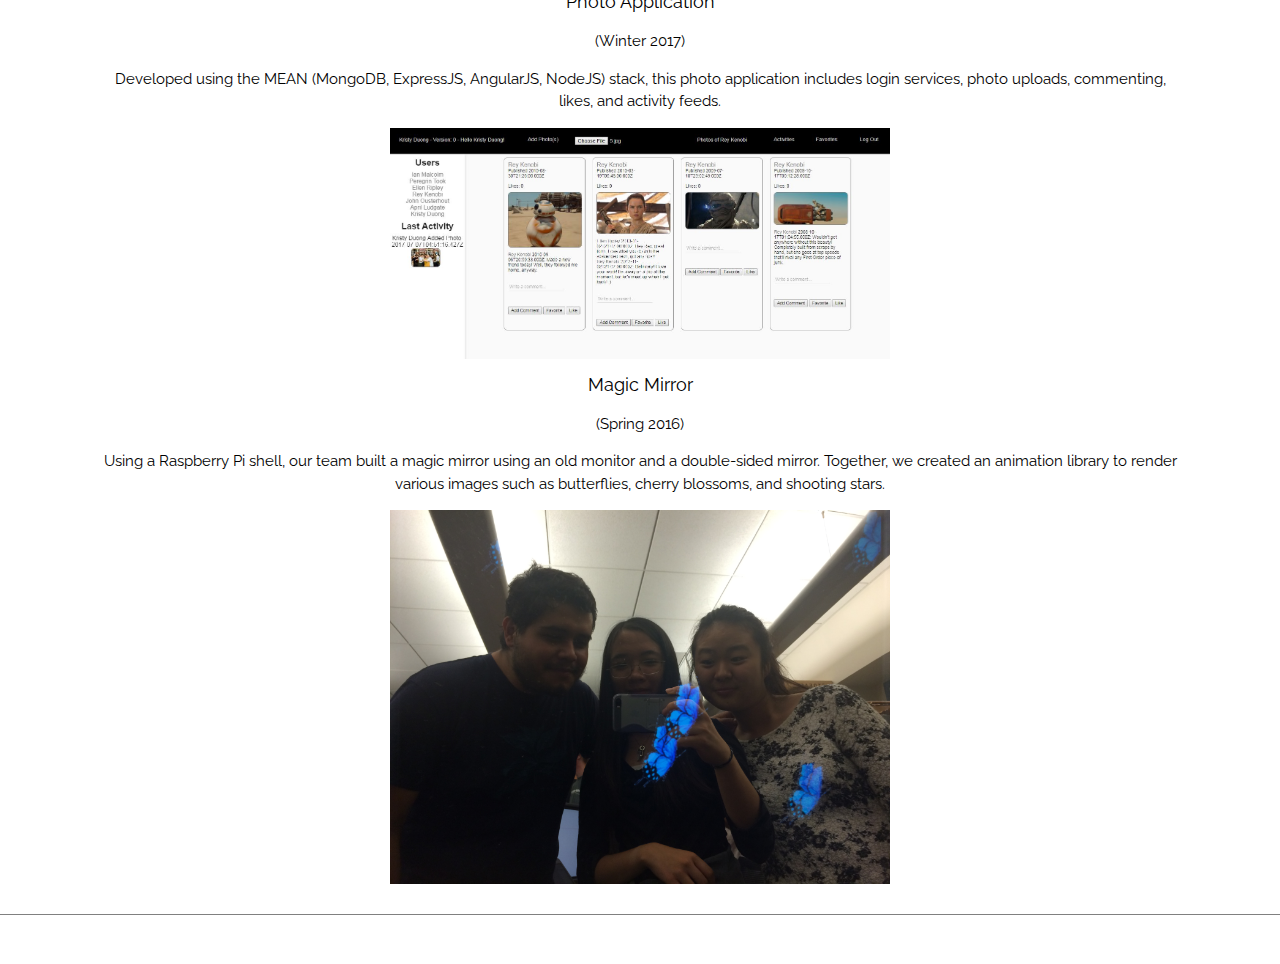
<file: programmer.html>
<!DOCTYPE html>
<html>
  
<head>
  <title>Kristy Duong</title>
  <link rel="stylesheet" href="main.css">
  <link rel="stylesheet" href="slideshow.css">
  <link rel="stylesheet" href="w3.css">
  <link rel="stylesheet" type="text/css" href="socialicious/css/socialicious.css">
  <link rel="stylesheet" type="text/css" href="https://fonts.googleapis.com/css?family=Raleway">
</head>
  
<body>
  <header>
    <div id="menu" class="w3-border-bottom w3-margin-right w3-margin-left"></div>
  </header>
  
  <div id="main">

    <div class="w3-border-bottom w3-margin-right w3-margin-left">
      <h1 class="w3-center">Programmer</h1>
      <h4 class="w3-center"><i>"That's life in the city."</i></h4>
    </div>

    <!-- <div class="slideshow-container">
      <div class="mySlides fade">
        <div class="numbertext"></div>
        <img src="images/pi.png" style="width:100%">
        <div class="text"></div>
      </div>

      <div class="mySlides fade">
        <div class="numbertext"></div>
        <img src="images/coweb.JPG" style="width:100%">
        <div class="text">Common Origins Homepage</div>
      </div>

      <div class="mySlides fade">
        <div class="numbertext"></div>
        <img src="images/mirror.JPG" style="width:100%">
        <div class="text">Magic Mirror</div>
      </div>

      <div class="mySlides fade">
        <div class="numbertext"></div>
        <img src="images/cs142.JPG" style="width:100%">
        <div class="alt-text">Photo Application</div>
      </div>

      <a class="prev" onclick="plusSlides(-1)">&#10094;</a>
      <a class="next" onclick="plusSlides(1)">&#10095;</a>
    </div>
    <br>

    <div style="text-align:center">
      <span class="dot" onclick="currentSlide(1)"></span> 
      <span class="dot" onclick="currentSlide(2)"></span> 
      <span class="dot" onclick="currentSlide(3)"></span> 
      <span class="dot" onclick="currentSlide(4)"></span> 
    </div> -->

    <div class="w3-padding">
      <h3>Relevant Coursework</h3>
      <p class="w3-center">Artificial Intelligence (CS221), Analysis of Networks (CS224W), Design & Analysis of Algorithms (CS161), Web Applications (CS142), From Languages to Information (CS124), Principles in Computer Systems (CS110), Exploring Computation Journalism (CS206), Data Visualization (CS448B), Introduction to Databases (CS145), Introduction to Computer Graphics and Imaging (CS148), Mining Massive Datasets (CS246), Natural Language Processing with Deep Learning (CS224N), Natural Language Understanding (CS224U), Computer and Network Security (CS155), Computers, Ethics, and Public Policy (CS181), Deep Learning (CS230)</p>
     
      <h3>Experience</h3>

      <div class="w3-center">

        <h5>Software Engineer (Backend/Android), <a href="https://nextdoor.com/" class="no-underline w3-text-blue" target="_blank">Nextdoor</a></h5>
        <p>(August 2019 - Present)</p>
        <p>Supporting distribution of Nextdoor Generated Content and building user facing features for content growth.</p>

        <h5>Software Engineer, <a href="https://hoodline.com/" class="no-underline w3-text-blue" target="_blank">Hoodline (acquired by Nextdoor)</a></h5>
        <p>(April 2019 - August 2019)</p>
        <p>Supported platform APIs for Hoodline content distribution.</p>

        <h5>Researcher, University of Tokyo Institute of Industrial Science</h5>
        <p>(Summer 2018)</p>
        <iframe src="https://onedrive.live.com/embed?cid=2D84F84EF7E5A851&amp;resid=2D84F84EF7E5A851%212874&amp;authkey=AI20vzUWFiQnTwI&amp;em=2&amp;wdAr=1.7777777777777777" width="610px" height="367px" frameborder="0">This is an embedded <a target="_blank" href="https://office.com">Microsoft Office</a> presentation, powered by <a target="_blank" href="https://office.com/webapps">Office Online</a>.</iframe>

        <h5>Full Stack Web Developer, Stanford Center for the Study of Language and Information</h5>
        <p>(Summer 2017)</p>
        <p>The Openproof Project focuses on developing desktop applications to teach computer logic and primarily consists of three software packages. My team worked on rebuilding the class and grade management website to support new features and a cleaner design. As a web developer, I assisted in redesigning the UI/UX, porting legacy code from Tapestry into a maintainable codebase, developing components for the client-side, and writing features such as downloads and database access for the server-side. Our frontend consisted of custom JavaScript and JQuery, and our backend was written in Java with a Jersey-Jackson framework and SQL database. The project is now deployed for <a href="https://proto.gradegrinder.net/" class="no-underline w3-text-blue" target="_blank">production</a>.</p>
      </div>

      <h3>Projects</h3>
      <div class="w3-center">
        <h5>Mosquito Chat</h5>
          <p>(Spring 2019)</p>
          <p>iOS mobile and React web application that allows foreign language teachers to assign partnered speaking assignments. The deployed website can be viewed <a href="https://mosquitos-32d97.firebaseapp.com/" class="no-underline w3-text-blue" target="_blank">here</a>.</p>
        <h5>Predicting Virality on Reddit with Bidirectional LSTMs</h5>
          <p>(Spring 2019)</p>
          <a href="images/cs230-poster.png" target="_blank"><img src="images/cs230-poster.png" style="width:70%"></a>
        <h5>Neural Backdoors in NLP</h5>
          <p>(Winter 2019)</p>
          <a href="images/cs224n-poster.png" target="_blank"><img src="images/cs224n-poster.png" style="width:70%"></a>
        <h5>Analyzing Political Communities on Reddit</h5>
          <p>(Fall 2018)</p>
          <a href="images/cs224w-poster.png" target="_blank"><img src="images/cs224w-poster.png" style="width:70%"></a>
        <h5>Drawing as a Game: Generative Adversarial Networks</h5>
          <p>(Fall 2018)</p>
          <a href="images/cs221-poster.png" target="_blank"><img src="images/cs221-poster.png" style="width:70%"></a>
        <h5>Moonlit Night (CS148 Final Raytraced Image)</h5>
          <p>(Fall 2018)</p>
          <a href="images/cs148-image.png" target="_blank"><img src="images/cs148-image.png" style="width:70%"></a>
        <h5>Photo Application</h5>
          <p>(Winter 2017)</p>
          <p>Developed using the MEAN (MongoDB, ExpressJS, AngularJS, NodeJS) stack, this photo application includes login services, photo uploads, commenting, likes, and activity feeds.</p>
          <a href="images/cs142.JPG"><img src="images/cs142.JPG" style="width:40%"></a>
        <h5>Magic Mirror</h5>
          <p>(Spring 2016)</p>
          <p>Using a Raspberry Pi shell, our team built a magic mirror using an old monitor and a double-sided mirror. Together, we created an animation library to render various images such as butterflies, cherry blossoms, and shooting stars.</p>
          <a href="images/mirror.JPG"><img src="images/mirror.JPG" style="width:40%"></a>
          
      </div>
      
  </div>
  
  <footer></footer>
  
</body>
  
<script src="main.js"></script>
<!-- <script src="slideshow.js"></script> -->

</html>
</file>
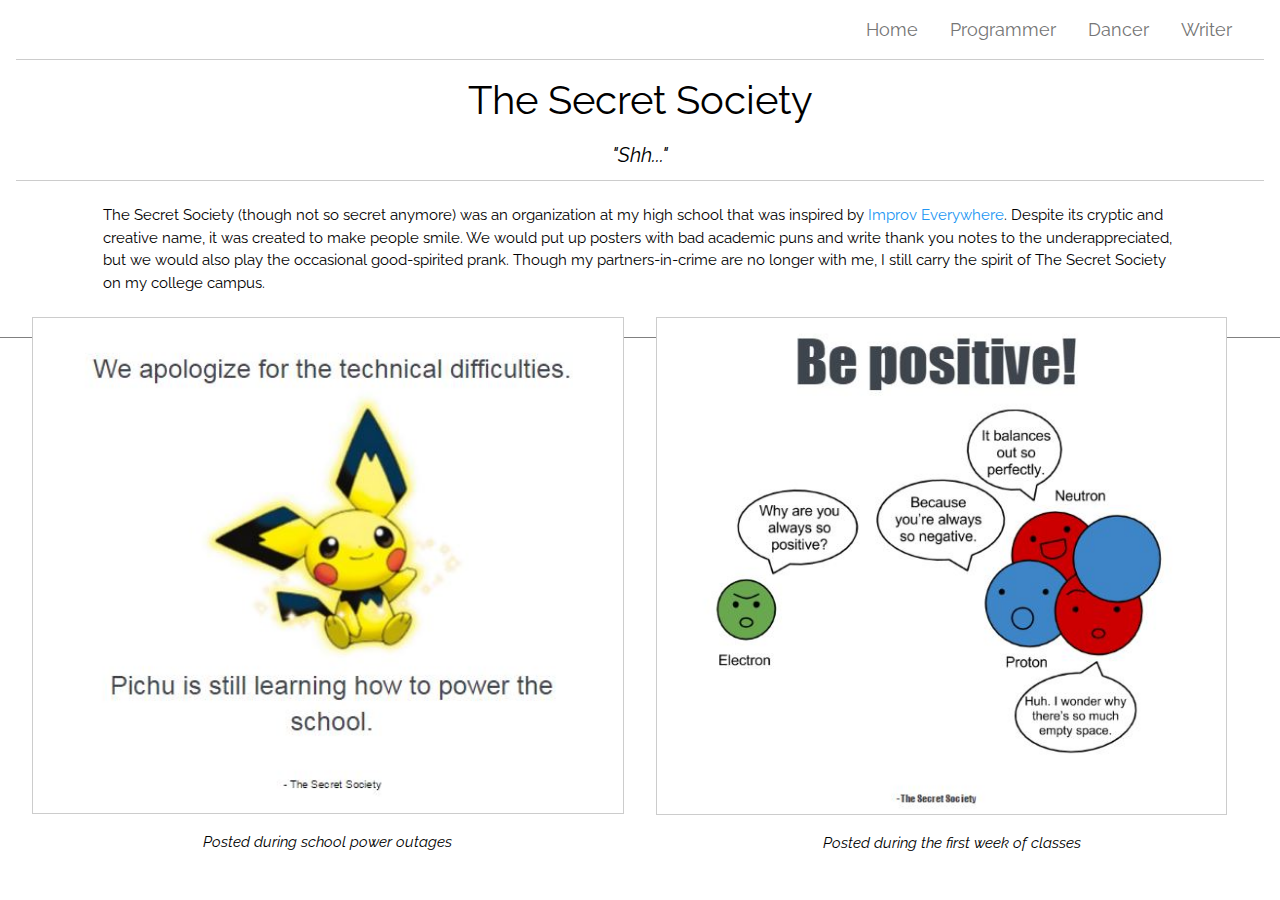
<file: secret.html>
<!DOCTYPE html>
<html>
  
<head>
  <title>Kristy Duong</title>
  <link rel="stylesheet" href="main.css">
  <link rel="stylesheet" href="w3.css">
  <link rel="stylesheet" type="text/css" href="socialicious/css/socialicious.css">
  <link rel="stylesheet" type="text/css" href="https://fonts.googleapis.com/css?family=Raleway">
</head>
  
<body>
  <header>
    <div id="menu" class="w3-border-bottom w3-margin-right w3-margin-left"></div>
  </header>
  
  <div id="main">
    
    <div class="w3-border-bottom w3-margin-right w3-margin-left">
      <h1 class="w3-center">The Secret Society</h1>
      <h4 class="w3-center"><i>"Shh..."</i></h4>
    </div>

    <div class="w3-padding">
      <p>The Secret Society (though not so secret anymore) was an organization at my high school that was inspired by <a href="https://improveverywhere.com/" class="no-underline w3-text-blue">Improv Everywhere</a>. Despite its cryptic and creative name, it was created to make people smile. We would put up posters with bad academic puns and write thank you notes to the underappreciated, but we would also play the occasional good-spirited prank. Though my partners-in-crime are no longer with me, I still carry the spirit of The Secret Society on my college campus.</p>
      <div class="w3-col l6 w3-padding">
        <img class="w3-border w3-center fitted-image" src="images/poster2.png">
        <p class="w3-center"><i>Posted during school power outages</i></p>
      </div>
      <div class="w3-col l6 w3-padding">
        <img class="w3-border w3-center" style="width: 96.5%" src="images/poster1.png">
        <p class="w3-center"><i>Posted during the first week of classes</i></p>
      </div>
    </div>
  </div>
  
  <footer></footer>
  
</body>
  
<script src="main.js"></script>

</html>
</file>
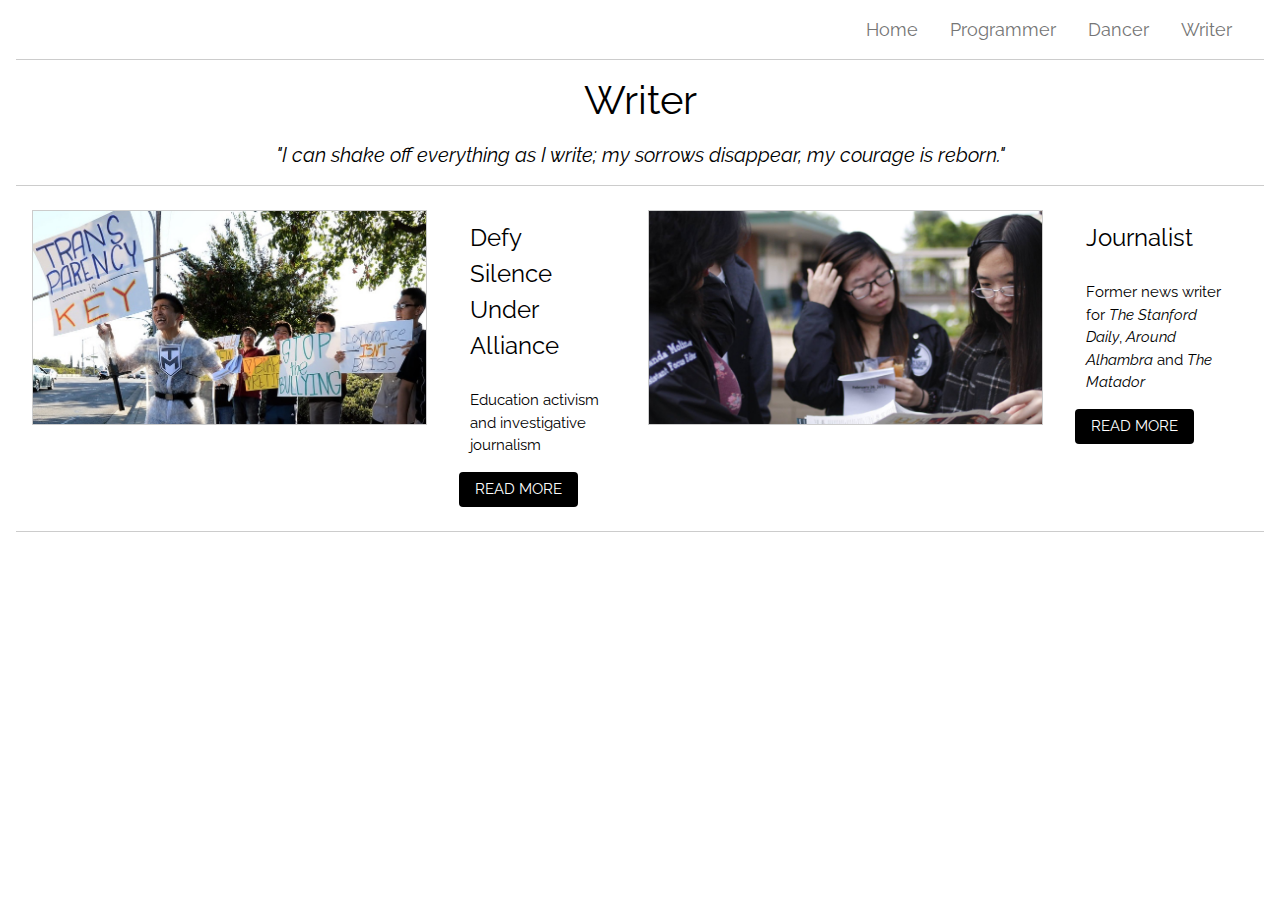
<file: writer.html>
<!DOCTYPE html>
<html>
  
<head>
  <title>Kristy Duong</title>
  <link rel="stylesheet" href="main.css">
  <link rel="stylesheet" href="w3.css">
  <link rel="stylesheet" type="text/css" href="socialicious/css/socialicious.css">
  <link rel="stylesheet" type="text/css" href="https://fonts.googleapis.com/css?family=Raleway">
</head>
  
<body>
  <header>
    <div id="menu" class="w3-border-bottom w3-margin-right w3-margin-left"></div>
  </header>
  
  <div id="main">
    
    <div class="w3-border-bottom w3-margin-right w3-margin-left">  
      <h1 class="w3-center">Writer</h1>
      <h4 class="w3-center"><i>"I can shake off everything as I write; my sorrows disappear, my courage is reborn."</i></h4>
      <p></p>
    </div>
  
    <div class="w3-row-padding w3-padding-24 w3-border-bottom w3-margin-left w3-margin-right">
      <div class="w3-col l4">
        <img class="w3-center fitted-image w3-border" src="images/transparency.jpg">
      </div>

      <div class="w3-col l2">
        <div>
          <header class="w3-container">
            <h3>Defy Silence Under Alliance</h3>
          </header>

          <div class="w3-container">
            <p>Education activism and investigative journalism</p>
          </div>

          <div class="w3-container">
            <a class="w3-btn w3-round w3-hover-blue w3-hover-text-white"
              href="defy_silence.html">READ MORE</a>
          </div>
        </div>
      </div>

      <div class="w3-col l4">
        <img class="w3-center fitted-image w3-border" src="images/journalism.png">
      </div>

      <div class="w3-col l2">
        <div>
          <header class="w3-container">
            <h3>Journalist</h3>
          </header>

          <div class="w3-container">
            <p>Former news writer for <i>The Stanford Daily</i>, <i>Around Alhambra</i> and <i>The Matador</i></p>
          </div>

          <div class="w3-container">
            <a class="w3-btn w3-round w3-hover-blue w3-hover-text-white"
              href="journalist.html">READ MORE</a>
          </div>
        </div>
      </div>

    </div>

  </div>

  <!-- <footer></footer> -->
  
</body>
  
<script src="main.js"></script>

</html>
</file>
<file: socialicious/css/socialicious.css>
@font-face {
  font-family: "Socialicious";
  src: url("../font/socialicious.eot");
  src: url("../font/socialicious.eot?#iefix") format("embedded-opentype"), url("../font/socialicious.ttf") format("truetype"), url("../font/socialicious.svg#socialicious") format("svg"), url("../font/socialicious.woff") format("woff");
  font-weight: normal;
  font-style: normal; }
[data-icon]:before {
  font-family: "Socialicious" !important;
  content: attr(data-icon);
  font-style: normal !important;
  font-weight: normal !important;
  font-variant: normal !important;
  text-transform: none !important;
  speak: none;
  line-height: 1;
  -webkit-font-smoothing: antialiased;
  -moz-osx-font-smoothing: grayscale; }

[class^="icon-"]:before,
[class*=" icon-"]:before {
  font-family: "Socialicious" !important;
  font-style: normal !important;
  font-weight: normal !important;
  font-variant: normal !important;
  text-transform: none !important;
  speak: none;
  line-height: 1;
  -webkit-font-smoothing: antialiased;
  -moz-osx-font-smoothing: grayscale; }

.icon-bebo:before {
  content: "a"; }

.icon-bebo-sign:before {
  content: "b"; }

.icon-behance:before {
  content: "c"; }

.icon-behance-sign:before {
  content: "d"; }

.icon-bread:before {
  content: "e"; }

.icon-bread-sign:before {
  content: "f"; }

.icon-digg:before {
  content: "g"; }

.icon-digg-sign:before {
  content: "h"; }

.icon-disqus:before {
  content: "i"; }

.icon-disqus-sign:before {
  content: "j"; }

.icon-dribbble:before {
  content: "k"; }

.icon-dribbble-sign:before {
  content: "l"; }

.icon-facebook:before {
  content: "m"; }

.icon-facebook-sign:before {
  content: "n"; }

.icon-flickr:before {
  content: "o"; }

.icon-flickr-sign:before {
  content: "p"; }

.icon-github:before {
  content: "s"; }

.icon-github-sign:before {
  content: "t"; }

.icon-goodreads:before {
  content: "u"; }

.icon-goodreads-sign:before {
  content: "v"; }

.icon-googleplus:before {
  content: "w"; }

.icon-googleplus-sign:before {
  content: "x"; }

.icon-instagram:before {
  content: "y"; }

.icon-instagram-sign:before {
  content: "z"; }

.icon-klout:before {
  content: "A"; }

.icon-klout-sign:before {
  content: "B"; }

.icon-lastfm:before {
  content: "C"; }

.icon-lastfm-sign:before {
  content: "D"; }

.icon-linkedin:before {
  content: "E"; }

.icon-linkedin-sign:before {
  content: "F"; }

.icon-pinterest:before {
  content: "G"; }

.icon-pinterest-sign:before {
  content: "H"; }

.icon-pocket:before {
  content: "I"; }

.icon-pocket-sign:before {
  content: "J"; }

.icon-quora:before {
  content: "K"; }

.icon-quora-sign:before {
  content: "L"; }

.icon-reddit:before {
  content: "M"; }

.icon-reddit-sign:before {
  content: "N"; }

.icon-soundcloud:before {
  content: "O"; }

.icon-soundcloud-sign:before {
  content: "P"; }

.icon-spotify:before {
  content: "Q"; }

.icon-spotify-sign:before {
  content: "R"; }

.icon-stumbleupon:before {
  content: "S"; }

.icon-stumbleupon-sign:before {
  content: "T"; }

.icon-techendo:before {
  content: "U"; }

.icon-techendo-sign:before {
  content: "V"; }

.icon-tumblr:before {
  content: "W"; }

.icon-tumblr-sign:before {
  content: "X"; }

.icon-twitter:before {
  content: "Y"; }

.icon-twitter-sign:before {
  content: "Z"; }

.icon-vevo:before {
  content: "0"; }

.icon-vevo-sign:before {
  content: "1"; }

.icon-vimeo:before {
  content: "2"; }

.icon-vimeo-sign:before {
  content: "3"; }

.icon-wordpress:before {
  content: "4"; }

.icon-wordpress-sign:before {
  content: "5"; }

.icon-yelp:before {
  content: "8"; }

.icon-yelp-sign:before {
  content: "9"; }

.icon-youtube:before {
  content: "!"; }

.icon-youtube-sign:before {
  content: "\""; }

.icon-aboutme:before {
  content: "#"; }

.icon-aboutme-sign:before {
  content: "$"; }

.icon-angellist:before {
  content: "%"; }

.icon-angellist-sign:before {
  content: "&"; }

.icon-dropbox:before {
  content: "'"; }

.icon-dropbox-sign:before {
  content: "("; }

.icon-meetup:before {
  content: ")"; }

.icon-meetup-sign:before {
  content: "*"; }

.icon-medium:before {
  content: "+"; }

.icon-medium-sign:before {
  content: ","; }

.icon-foursquare:before {
  content: "q"; }

.icon-foursquare-sign:before {
  content: "r"; }

.icon-yahoo:before {
  content: "6"; }

.icon-yahoo-sign:before {
  content: "7"; }

/* more sprites.less reset */
.icon-white,
.nav-pills > .active > a > [class^="icon-"],
.nav-pills > .active > a > [class*=" icon-"],
.nav-list > .active > a > [class^="icon-"],
.nav-list > .active > a > [class*=" icon-"],
.navbar-inverse .nav > .active > a > [class^="icon-"],
.navbar-inverse .nav > .active > a > [class*=" icon-"],
.dropdown-menu > li > a:hover > [class^="icon-"],
.dropdown-menu > li > a:hover > [class*=" icon-"],
.dropdown-menu > .active > a > [class^="icon-"],
.dropdown-menu > .active > a > [class*=" icon-"],
.dropdown-submenu:hover > a > [class^="icon-"],
.dropdown-submenu:hover > a > [class*=" icon-"] {
  background-image: none; }

[class^="icon-"]:before,
[class*=" icon-"]:before {
  text-decoration: inherit;
  display: inline-block;
  speak: none; }

/* makes sure icons active on rollover in links */
a [class^="icon-"],
a [class*=" icon-"] {
  display: inline-block; }

/* makes the font 33% larger relative to the icon container */
.icon-large:before {
  vertical-align: -10%;
  font-size: 1.3333333333333333em; }

.btn [class^="icon-"],
.nav [class^="icon-"],
.btn [class*=" icon-"],
.nav [class*=" icon-"] {
  display: inline-block;
  color: #fff;
  margin-right: 2px;
  margin-top: -2px;
  /* keeps button heights with and without icons the same */ }

.btn [class^="icon-"].icon-large,
.nav [class^="icon-"].icon-large,
.btn [class*=" icon-"].icon-large,
.nav [class*=" icon-"].icon-large {
  line-height: .9em; }

.btn [class^="icon-"].icon-spin,
.nav [class^="icon-"].icon-spin,
.btn [class*=" icon-"].icon-spin,
.nav [class*=" icon-"].icon-spin {
  display: inline-block; }

.nav-tabs [class^="icon-"],
.nav-pills [class^="icon-"],
.nav-tabs [class*=" icon-"],
.nav-pills [class*=" icon-"] {
  /* keeps button heights with and without icons the same */ }

.nav-tabs [class^="icon-"],
.nav-pills [class^="icon-"],
.nav-tabs [class*=" icon-"],
.nav-pills [class*=" icon-"],
.nav-tabs [class^="icon-"].icon-large,
.nav-pills [class^="icon-"].icon-large,
.nav-tabs [class*=" icon-"].icon-large,
.nav-pills [class*=" icon-"].icon-large {
  line-height: .9em; }

li [class^="icon-"],
.nav li [class^="icon-"],
li [class*=" icon-"],
.nav li [class*=" icon-"] {
  display: inline-block;
  width: 1.25em;
  text-align: center; }

li [class^="icon-"].icon-large,
.nav li [class^="icon-"].icon-large,
li [class*=" icon-"].icon-large,
.nav li [class*=" icon-"].icon-large {
  /* increased font size for icon-large */
  width: 1.5625em; }

ul.icons {
  list-style-type: none;
  text-indent: -0.75em; }

ul.icons li [class^="icon-"],
ul.icons li [class*=" icon-"] {
  width: .75em; }

.icon-muted {
  color: #eeeeee; }

.icon-border {
  border: solid 1px #eeeeee;
  padding: .2em .25em .15em;
  -webkit-border-radius: 3px;
  -moz-border-radius: 3px;
  border-radius: 3px; }

.icon-2x {
  font-size: 2em; }

.icon-2x.icon-border {
  border-width: 2px;
  -webkit-border-radius: 4px;
  -moz-border-radius: 4px;
  border-radius: 4px; }

.icon-3x {
  font-size: 3em; }

.icon-3x.icon-border {
  border-width: 3px;
  -webkit-border-radius: 5px;
  -moz-border-radius: 5px;
  border-radius: 5px; }

.icon-4x {
  font-size: 4em; }

.icon-4x.icon-border {
  border-width: 4px;
  -webkit-border-radius: 6px;
  -moz-border-radius: 6px;
  border-radius: 6px; }

[class^="icon-"].pull-left,
[class*=" icon-"].pull-left {
  margin-right: .3em; }

[class^="icon-"].pull-right,
[class*=" icon-"].pull-right {
  margin-left: .3em; }

.btn [class^="icon-"].pull-left.icon-2x,
.btn [class*=" icon-"].pull-left.icon-2x,
.btn [class^="icon-"].pull-right.icon-2x,
.btn [class*=" icon-"].pull-right.icon-2x {
  margin-top: .18em; }

.btn [class^="icon-"].icon-spin.icon-large,
.btn [class*=" icon-"].icon-spin.icon-large {
  line-height: .8em; }

.btn.btn-small [class^="icon-"].pull-left.icon-2x,
.btn.btn-small [class*=" icon-"].pull-left.icon-2x,
.btn.btn-small [class^="icon-"].pull-right.icon-2x,
.btn.btn-small [class*=" icon-"].pull-right.icon-2x {
  margin-top: .25em; }

.btn.btn-large [class^="icon-"],
.btn.btn-large [class*=" icon-"] {
  margin-top: 0; }

.btn.btn-large [class^="icon-"].pull-left.icon-2x,
.btn.btn-large [class*=" icon-"].pull-left.icon-2x,
.btn.btn-large [class^="icon-"].pull-right.icon-2x,
.btn.btn-large [class*=" icon-"].pull-right.icon-2x {
  margin-top: .05em; }

.btn.btn-large [class^="icon-"].pull-left.icon-2x,
.btn.btn-large [class*=" icon-"].pull-left.icon-2x {
  margin-right: .2em; }

.btn.btn-large [class^="icon-"].pull-right.icon-2x,
.btn.btn-large [class*=" icon-"].pull-right.icon-2x {
  margin-left: .2em; }

.btn-facebook {
  color: white;
  text-shadow: 0 -1px 0 rgba(0, 0, 0, 0.25);
  background-color: #355089;
  background-image: -moz-linear-gradient(top, #3b5998, #2d4373);
  background-image: -webkit-gradient(linear, 0 0, 0 100%, from(#3b5998), to(#2d4373));
  background-image: -webkit-linear-gradient(top, #3b5998, #2d4373);
  background-image: -o-linear-gradient(top, #3b5998, #2d4373);
  background-image: linear-gradient(to bottom, #3b5998, #2d4373);
  background-repeat: repeat-x;
  filter: progid:DXImageTransform.Microsoft.gradient(startColorstr='#FF3B5998', endColorstr='#FF2D4373', GradientType=0);
  border-color: #2d4373 #2d4373 #17233c;
  border-color: rgba(0, 0, 0, 0.1) rgba(0, 0, 0, 0.1) rgba(0, 0, 0, 0.25);
  *background-color: #2d4373;
  /* Darken IE7 buttons by default so they stand out more given they won't have borders */
  filter: progid:DXImageTransform.Microsoft.gradient(enabled=false);
  border-color: #1e2e4f; }
  .btn-facebook:hover, .btn-facebook:focus, .btn-facebook:active, .btn-facebook.active, .btn-facebook.disabled, .btn-facebook[disabled] {
    color: white;
    background-color: #2d4373;
    *background-color: #263961; }
  .btn-facebook:active, .btn-facebook.active {
    background-color: #1e2e4f \9; }

.btn-linkedin {
  color: white;
  text-shadow: 0 -1px 0 rgba(0, 0, 0, 0.25);
  background-color: #426ba5;
  background-image: -moz-linear-gradient(top, #4875b4, #395d90);
  background-image: -webkit-gradient(linear, 0 0, 0 100%, from(#4875b4), to(#395d90));
  background-image: -webkit-linear-gradient(top, #4875b4, #395d90);
  background-image: -o-linear-gradient(top, #4875b4, #395d90);
  background-image: linear-gradient(to bottom, #4875b4, #395d90);
  background-repeat: repeat-x;
  filter: progid:DXImageTransform.Microsoft.gradient(startColorstr='#FF4875B4', endColorstr='#FF395D90', GradientType=0);
  border-color: #395d90 #395d90 #243a59;
  border-color: rgba(0, 0, 0, 0.1) rgba(0, 0, 0, 0.1) rgba(0, 0, 0, 0.25);
  *background-color: #395d90;
  /* Darken IE7 buttons by default so they stand out more given they won't have borders */
  filter: progid:DXImageTransform.Microsoft.gradient(enabled=false);
  border-color: #2b466b; }
  .btn-linkedin:hover, .btn-linkedin:focus, .btn-linkedin:active, .btn-linkedin.active, .btn-linkedin.disabled, .btn-linkedin[disabled] {
    color: white;
    background-color: #395d90;
    *background-color: #32517d; }
  .btn-linkedin:active, .btn-linkedin.active {
    background-color: #2b466b \9; }

.btn-twitter {
  color: white;
  text-shadow: 0 -1px 0 rgba(0, 0, 0, 0.25);
  background-color: #1ebff5;
  background-image: -moz-linear-gradient(top, #33ccff, #00ace6);
  background-image: -webkit-gradient(linear, 0 0, 0 100%, from(#33ccff), to(#00ace6));
  background-image: -webkit-linear-gradient(top, #33ccff, #00ace6);
  background-image: -o-linear-gradient(top, #33ccff, #00ace6);
  background-image: linear-gradient(to bottom, #33ccff, #00ace6);
  background-repeat: repeat-x;
  filter: progid:DXImageTransform.Microsoft.gradient(startColorstr='#FF33CCFF', endColorstr='#FF00ACE6', GradientType=0);
  border-color: #00ace6 #00ace6 #007399;
  border-color: rgba(0, 0, 0, 0.1) rgba(0, 0, 0, 0.1) rgba(0, 0, 0, 0.25);
  *background-color: #00ace6;
  /* Darken IE7 buttons by default so they stand out more given they won't have borders */
  filter: progid:DXImageTransform.Microsoft.gradient(enabled=false);
  border-color: #00a4db; }
  .btn-twitter:hover, .btn-twitter:focus, .btn-twitter:active, .btn-twitter.active, .btn-twitter.disabled, .btn-twitter[disabled] {
    color: white;
    background-color: #00ace6;
    *background-color: #0099cc; }
  .btn-twitter:active, .btn-twitter.active {
    background-color: #0086b3 \9; }

.btn-github {
  color: white;
  text-shadow: 0 -1px 0 rgba(0, 0, 0, 0.25);
  background-color: black;
  background-image: -moz-linear-gradient(top, black, black);
  background-image: -webkit-gradient(linear, 0 0, 0 100%, from(black), to(black));
  background-image: -webkit-linear-gradient(top, black, black);
  background-image: -o-linear-gradient(top, black, black);
  background-image: linear-gradient(to bottom, black, black);
  background-repeat: repeat-x;
  filter: progid:DXImageTransform.Microsoft.gradient(startColorstr='#FF000000', endColorstr='#FF000000', GradientType=0);
  border-color: black black black;
  border-color: rgba(0, 0, 0, 0.1) rgba(0, 0, 0, 0.1) rgba(0, 0, 0, 0.25);
  *background-color: black;
  /* Darken IE7 buttons by default so they stand out more given they won't have borders */
  filter: progid:DXImageTransform.Microsoft.gradient(enabled=false);
  border-color: black; }
  .btn-github:hover, .btn-github:focus, .btn-github:active, .btn-github.active, .btn-github.disabled, .btn-github[disabled] {
    color: white;
    background-color: black;
    *background-color: black; }
  .btn-github:active, .btn-github.active {
    background-color: black \9; }

.btn-google {
  color: white;
  text-shadow: 0 -1px 0 rgba(0, 0, 0, 0.25);
  background-color: #c83e2d;
  background-image: -moz-linear-gradient(top, #dc4a38, #aa2d1e);
  background-image: -webkit-gradient(linear, 0 0, 0 100%, from(#dc4a38), to(#aa2d1e));
  background-image: -webkit-linear-gradient(top, #dc4a38, #aa2d1e);
  background-image: -o-linear-gradient(top, #dc4a38, #aa2d1e);
  background-image: linear-gradient(to bottom, #dc4a38, #aa2d1e);
  background-repeat: repeat-x;
  filter: progid:DXImageTransform.Microsoft.gradient(startColorstr='#FFDC4A38', endColorstr='#FFAA2D1E', GradientType=0);
  border-color: #aa2d1e #aa2d1e #691c12;
  border-color: rgba(0, 0, 0, 0.1) rgba(0, 0, 0, 0.1) rgba(0, 0, 0, 0.25);
  *background-color: #aa2d1e;
  /* Darken IE7 buttons by default so they stand out more given they won't have borders */
  filter: progid:DXImageTransform.Microsoft.gradient(enabled=false);
  border-color: #a12b1c; }
  .btn-google:hover, .btn-google:focus, .btn-google:active, .btn-google.active, .btn-google.disabled, .btn-google[disabled] {
    color: white;
    background-color: #aa2d1e;
    *background-color: #94271a; }
  .btn-google:active, .btn-google.active {
    background-color: #7e2216 \9; }

/* Social Identities */
i.icon-aboutme-sign, i.icon-aboutme {
  color: #00405d; }

i.icon-angellist-sign, i.icon-angellist {
  color: black; }

i.icon-bebo, i.icon-bebo-sign {
  color: #ee1010; }

i.icon-behance-sign, i.icon-behance {
  color: #005cff; }

i.icon-bread-sign, i.icon-bread {
  color: #00a4e4; }

i.icon-digg-sign, i.icon-digg {
  color: #065796; }

i.icon-disqus-sign, i.icon-disqus {
  color: #2e9fff; }

i.icon-dropbox-sign, i.icon-dropbox {
  color: #007ee5; }

i.icon-dribbble-sign, i.icon-dribbble {
  color: #ea4c89; }

i.icon-facebook-sign, i.icon-facebook {
  color: #3b5998; }

i.icon-flickr-sign, i.icon-flickr {
  color: #ed1e83; }

i.icon-foursquare, i.icon-foursquare-sign {
  color: #0cbadf; }

i.icon-github-sign, i.icon-github {
  color: black; }

i.icon-goodreads-sign, i.icon-goodreads {
  color: #5a471c; }

i.icon-googleplus-sign, i.icon-googleplus {
  color: #303030; }

i.icon-instagram-sign, i.icon-instagram {
  color: #3f729b; }

i.icon-klout-sign, i.icon-klout {
  color: #e24a25; }

i.icon-lastfm-sign, i.icon-lastfm {
  color: #a52f23; }

i.icon-linkedin-sign, i.icon-linkedin {
  color: #4875b4; }

i.icon-medium-sign, i.icon-medium {
  color: black; }

i.icon-meetup-sign, i.icon-meetup {
  color: #dd3333; }

i.icon-pinterest-sign, i.icon-pinterest {
  color: #cb2027; }

i.icon-pocket-sign, i.icon-pocket {
  color: #ee3f53; }

i.icon-quora-sign, i.icon-quora {
  color: #a72822; }

i.icon-reddit-sign, i.icon-reddit {
  color: #638cb1; }

i.icon-soundcloud-sign, i.icon-soundcloud {
  color: #ef3b24; }

i.icon-spotify-sign, i.icon-spotify {
  color: #75c044; }

i.icon-stumbleupon-sign, i.icon-stumbleupon {
  color: #e84c24; }

i.icon-techendo-sign, i.icon-techendo {
  color: #32363c; }

i.icon-tumblr-sign, i.icon-tumblr {
  color: #45556b; }

i.icon-twitter-sign, i.icon-twitter {
  color: #33ccff; }

i.icon-vevo, i.icon-vevo-sign {
  color: #dc2726; }

i.icon-vimeo, i.icon-vimeo-sign {
  color: #1fb7ea; }

i.icon-wordpress, i.icon-wordpress-sign {
  color: #464342; }

i.icon-yahoo-sign, i.icon-yahoo {
  color: #400090; }

i.icon-yelp-sign, i.icon-yelp {
  color: #ca3c27; }

i.icon-youtube-sign, i.icon-youtube {
  color: #eb2629; }
</file>
<file: main.css>
footer {
	height: 50px;
	margin-top: 20px;
	border-top: 1px solid gray;
}

.no-underline {
	text-decoration: none;
}

.fitted-image {
	width: 100%;
}

.post-image {
	width: 50%;
}

.image {
	width: 20%;
}

.image1 {
	width: 35%;
}

p, h3, h5 {
	padding-left: 7%;
	padding-right: 7%;
}

.caption {
	width: 50%;
	margin: auto;
}

.screenshot {
	margin: 5px;
	padding: 2px;
	width: 25%;
}
</file>
<file: slideshow.css>
* {box-sizing:border-box}

/* Slideshow container */
.slideshow-container {
  max-width: 650px;
  position: relative;
  margin: auto;
}

.mySlides {
    display: none;
    border: 1px gray solid;
    margin: 0px;
}

.alt-text {
  color: black;
  font-size: 15px;
  padding: 8px 12px;
  position: absolute;
  bottom: 8px;
  width: 100%;
  text-align: center;
}

/* Next & previous buttons */
.prev, .next {
  cursor: pointer;
  position: absolute;
  top: 50%;
  width: auto;
  margin-top: -22px;
  padding: 16px;
  color: white;
  font-weight: bold;
  font-size: 18px;
  transition: 0.6s ease;
  border-radius: 0 3px 3px 0;
}

/* Position the "next button" to the right */
.next {
  right: 0;
  border-radius: 3px 0 0 3px;
}

/* On hover, add a black background color with a little bit see-through */
.prev:hover, .next:hover {
  background-color: rgba(0,0,0,0.8);
}

/* Caption text */
.text {
  color: #f2f2f2;
  font-size: 15px;
  padding: 8px 12px;
  position: absolute;
  bottom: 8px;
  width: 100%;
  text-align: center;
}

/* Number text (1/3 etc) */
.numbertext {
  color: #f2f2f2;
  font-size: 12px;
  padding: 8px 12px;
  position: absolute;
  top: 0;
}

/* The dots/bullets/indicators */
.dot {
  cursor:pointer;
  height: 13px;
  width: 13px;
  margin: 0 2px;
  background-color: #bbb;
  border-radius: 50%;
  display: inline-block;
  transition: background-color 0.6s ease;
}

.active, .dot:hover {
  background-color: #717171;
}

/* Fading animation */
.fade {
  -webkit-animation-name: fade;
  -webkit-animation-duration: 1.5s;
  animation-name: fade;
  animation-duration: 1.5s;
}

@-webkit-keyframes fade {
  from {opacity: .4} 
  to {opacity: 1}
}

@keyframes fade {
  from {opacity: .4} 
  to {opacity: 1}
}
</file>
